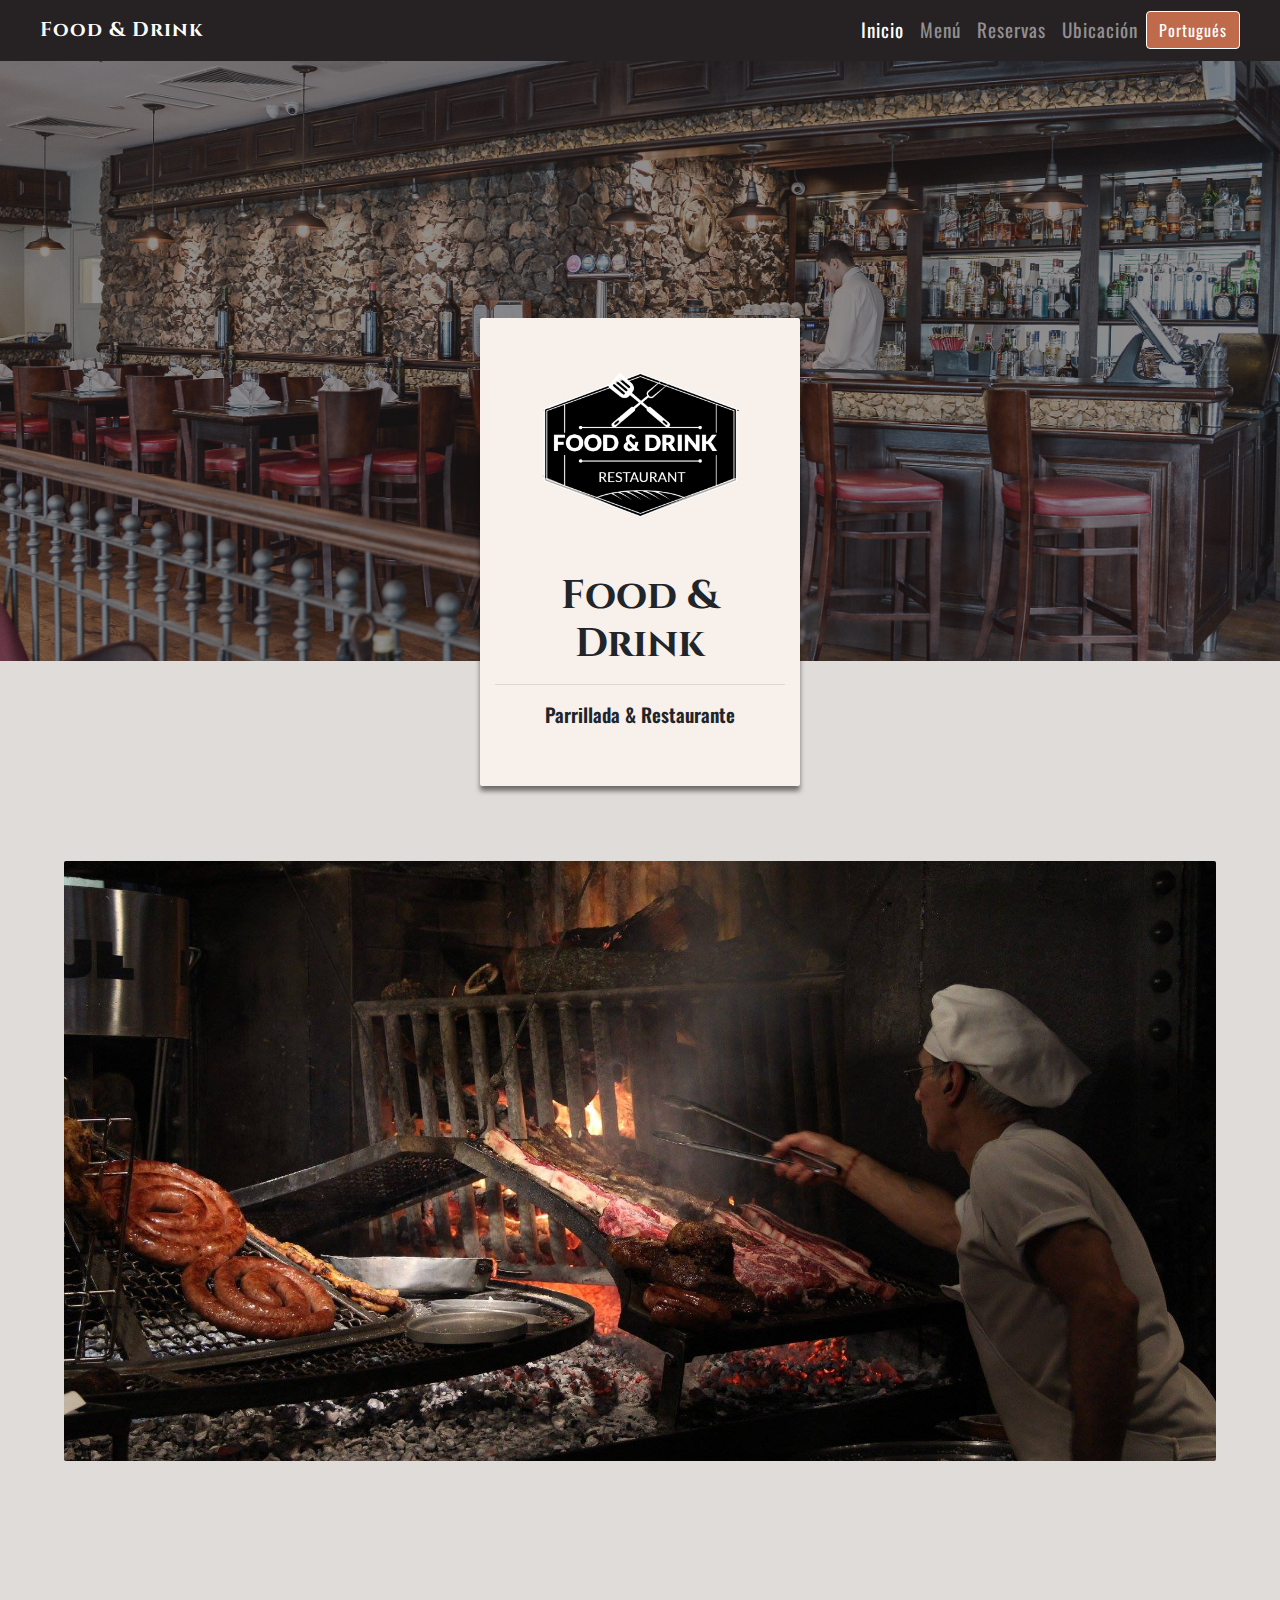
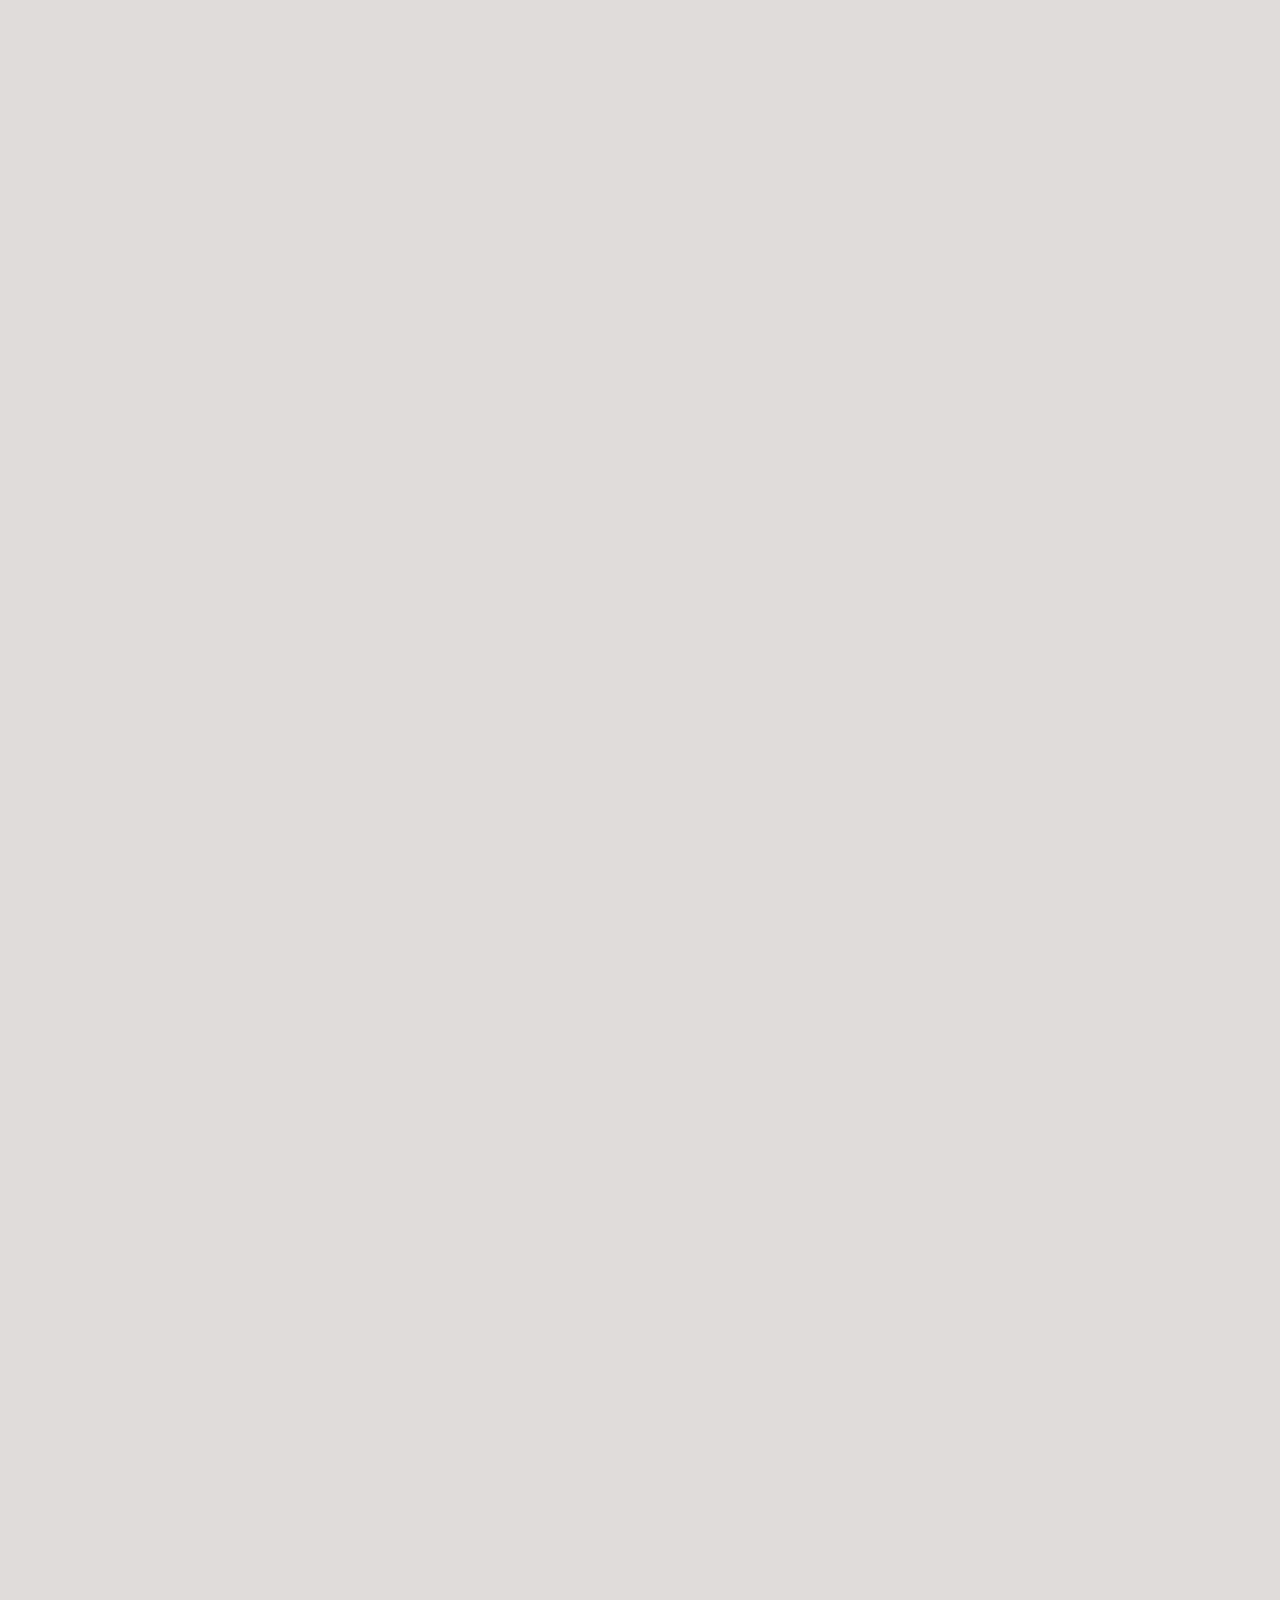
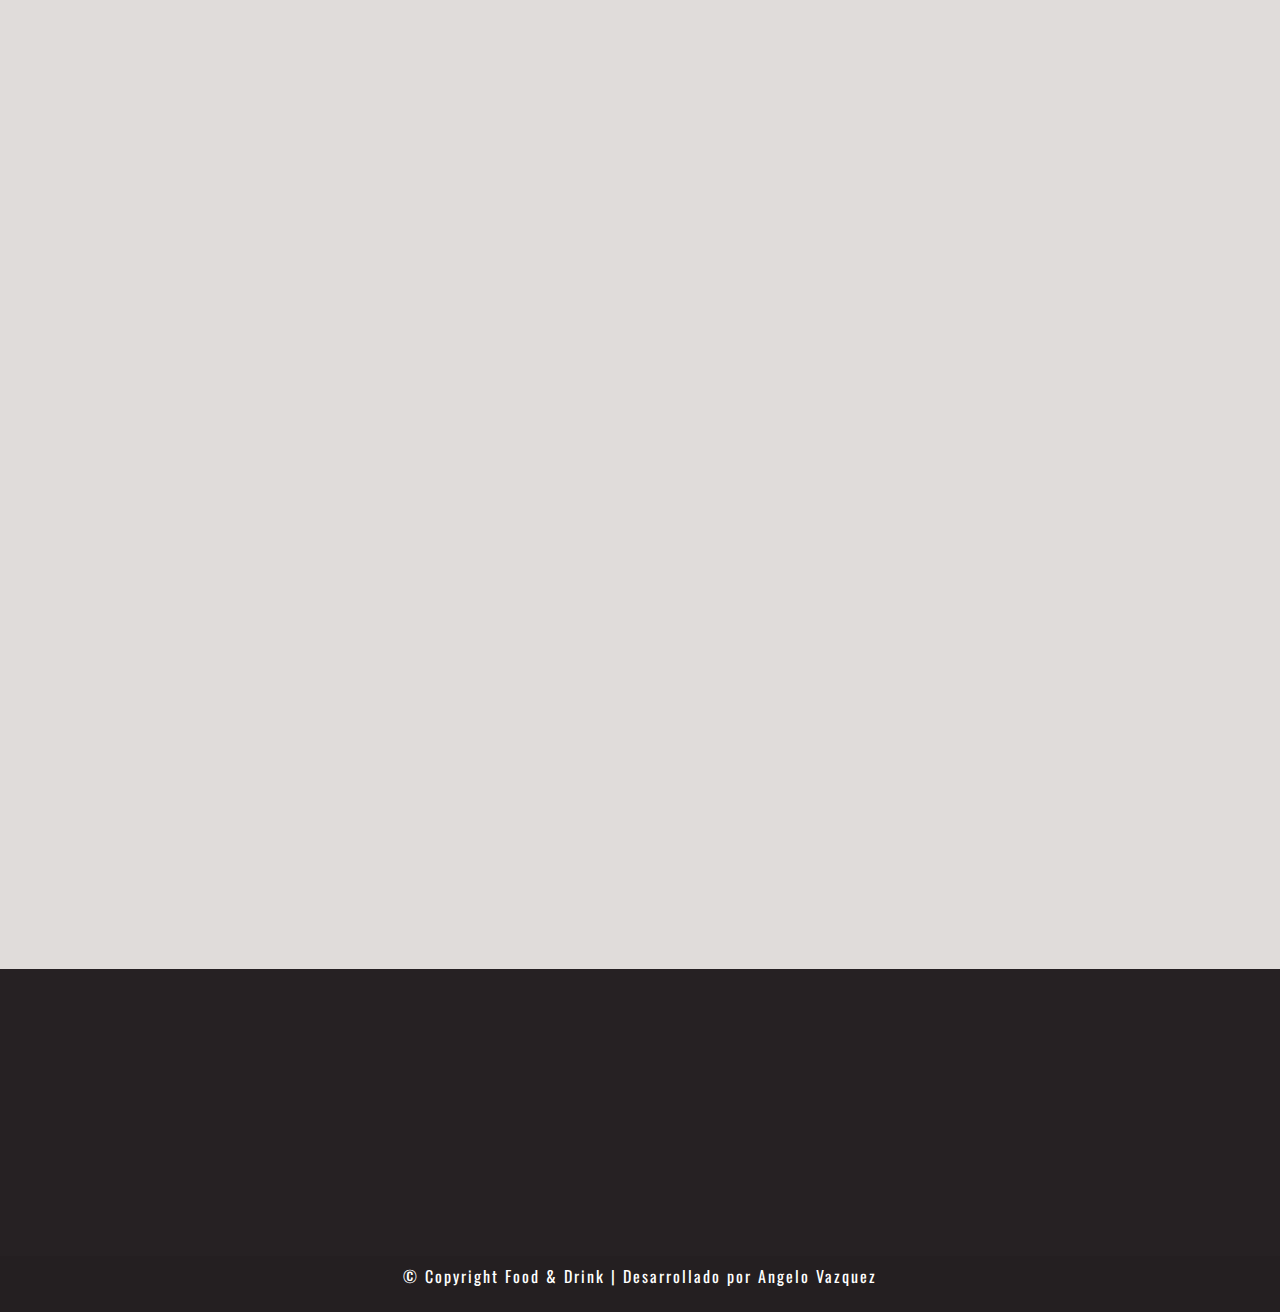
<file: index.html>
<!DOCTYPE html>
<html lang="es">
<head>
    <meta charset="UTF-8">
    <meta http-equiv="X-UA-Compatible" content="IE=edge">
    <meta name="viewport" content="width=device-width, initial-scale=1.0">
    <title>Food & Drink | Restaurante</title>
    <link rel="icon" type="image/png" href="img/Logo_Provisional.png" />

    <link rel="stylesheet" href="css/bootstrap.min.css">
    <link rel="stylesheet" href="css/styles.css">
    <link rel="stylesheet" href="css/aos.css"/>
</head>
<body>

    <!-- Nav Menu -->

    <nav class="navbar navbar-expand-md navbar-dark bg-dark sticky-top">
        <a id="title" class="navbar-brand pl-4" href="index.html">Food & Drink</a>
        <button class="navbar-toggler navbar-toggler-right " type="button" data-toggle="collapse" data-target="#navbarNav" aria-controls="navbarNav" aria-expanded="false" aria-label="Toggle navigation">
            <span class="navbar-toggler-icon"></span>
        </button>
        <div class="collapse navbar-collapse text-center pr-4" id="navbarNav">
            <div class="navbar-nav ml-auto">
                <a class="nav-item nav-link active" href="#">Inicio</a>
                <a class="nav-item nav-link" href="menu.html">Menú</a>
                <a class="nav-item nav-link" href="#Reservaciones">Reservas</a>
                <a class="nav-item nav-link" href="#Ubicacion">Ubicación</a>
            </div>
            <div>
                <a href="index_pt.html" id="idioma" class="btn btn-secondary btn-xs active" role="button" aria-pressed="true">Portugués</a>
            </div>
        </div>
    </nav>

    <!-- Header -->

    <header id="hero-container">
        <div id="hero-background">
            <div class="row">
                <div data-aos="fade-down" id="hero-content" class="col-8 col-md-3 m-auto d-flex">
                    <div class="align-self-center text-center w-100">
                        <img src="img/Logo_Provisional.png" alt="Food & Drink logo">
                        <h1>Food & Drink</h1>
                        <hr>
                        <p>Parrillada & Restaurante</p>
                    </div>
                </div>
            </div>
        </div>
    </header>
    
    <!-- About Us -->

    <div id="container" class="row no-gutters justify-content-center">
        <div data-aos="zoom-out" id="about" class="col-md-6 m-auto">
            <div id="about_content">
                <h2>Sobre Nosotros</h2>
                <p>
                    Cocina típica uruguaya utilizando carnes nacionales, asadas a la parrilla y una extensa variedad de acompañamientos como, risottos, pastas, ensalada, chivitos y pizzería.
                    <br>
                    <br>
                    Somos comprometidos con la excelencia en la calidad, sabor y atención a nuestros clientes.

                </p>
                <p>Calidad excepcional por más de 20 años</p>
            </div>
        </div>
    </div>

    <!-- News -->

    <div id="news_background" class="row no-gutters">
        <div class="col-md-6 contenedores_info">
            <div class="container article_div">
                <img  data-aos="fade" src="img/ofertas.jpg" alt="Carne a la parrilla" class="mx-auto">
                <div  data-aos="fade-down" id="ofertas">
                    <img src="img/loudspeaker.png" alt="Megafono">
                    <h2>Ofertas Especiales</h2>
                    <p>Contamos con las mejores ofertas Semanales de la mejor comida de Rivera, además de grandiosos platos del día, que abarcan una gran variedad de gustos.</p>
                    <div class="text-center">
                        <button id="menu_btn" class="btn mx-auto">Revisa las Ofertas</button>
                    </div>
                </div>
            </div>
        </div>
        <div class="col-md-6 contenedores_info">
            <div class="container article_div">
                <img  data-aos="fade" src="img/menu.jpg" alt="Asador" class="mx-auto">
                <div  data-aos="fade-down" id="menu">
                    <img src="img/menu.png" alt="Megafono">
                    <h2>Menú Exclusivo</h2>
                    <p>Disfruta de nuestra extensa carta que abarca desde los mejores cortes de carnes, una gran variedad y tipos de pastas, ensaladas y los mejores vinos regionales, al alcance de tu paladar.</p>
                    <div class="text-center">
                        <a href="menu.html"><button id="menu_btn" class="btn mx-auto">Ver Menú</button></a>
                    </div>
                </div>
            </div>
        </div>
    </div>

    <!-- Reservaciones -->
    
    <div data-aos="fade-down" id="Reservaciones" class="container">
        <h2>Reservaciones Web</h2>
        <p>La reservación será aceptada cuando reciba un Email de confirmación o un mensaje</p>
        <form action="" method="post" class="form-horizontal row">
            <div class="form-group col-md-6">
                <label for="fecha">Fecha * </label>
                <input type="date" id="fecha" class="form-control" name="fecha" placeholder="" required>
            </div>
            <div class="form-group col-md-6">
                <label for="hora">Hora * </label>
                <select name="hora" id="hora" class="form-control" required>
                    <option value="" disabled selected>Seleccionar</option>
                    <option value="8">8:00 am</option>
                    <option value="9">9:00 am</option>
                    <option value="10">10:00 am</option>
                    <option value="11">11:00 am</option>
                    <option value="12">12:00 pm</option>
                    <option value="13">13:00 pm</option>
                    <option value="14">14:00 pm</option>
                    <option value="15">15:00 pm</option>
                    <option value="16">16:00 pm</option>
                    <option value="17">17:00 pm</option>
                    <option value="18">18:00 pm</option>
                    <option value="19">19:00 pm</option>
                    <option value="20">20:00 pm</option>
                    <option value="21">21:00 pm</option>
                    <option value="22">22:00 pm</option>
                    <option value="23">23:00 pm</option>
                </select>
            </div>
            <div class="form-group col-md-12">
                <label for="cant">Cantidad de Personas * </label>
                <select name="cant" id="cant" class="form-control" required>
                    <option value="" disabled selected>Seleccionar</option>
                    <option value="1">1 persona</option>
                    <option value="2">2 personas</option>
                    <option value="3">3 personas</option>
                    <option value="4">4 personas</option>
                    <option value="5">5 personas</option>
                    <option value="6">6 personas</option>
                    <option value="7">7 personas</option>
                    <option value="8">8 personas</option>
                    <option value="9">9 personas</option>
                    <option value="10">10 personas</option>
                    <option value="10">+10 personas</option>
                </select>
            </div>
            <div class="form-group col-md-12">
                <label for="nombre">Nombre de quien Reserva * </label>
                <input type="text" id="nombre" class="form-control" name="nombre" placeholder="Nombre completo" required>
            </div>
            <div class="form-group col-md-6">
                <label for="email">Email * </label>
                <input type="email" id="email" class="form-control" name="email" placeholder="Correo electronico de contacto" required>
            </div>
            <div class="form-group col-md-6">
                <label for="telefono">Teléfono * </label>
                <input type="tel" id="telefono" class="form-control" name="telefono" placeholder="Telefono de contacto" required>
            </div>
            <div class="form-group col-md-12 text-center">
                <input type="submit" value="Reservar" id="submit" class="btn">
            </div>
        </form>
    </div>

    <div id="Ubicacion" class="container">
        <iframe src="https://www.google.com/maps/embed?pb=!1m18!1m12!1m3!1d880.9627844092903!2d-55.541279367522286!3d-30.899695788617414!2m3!1f0!2f0!3f0!3m2!1i1024!2i768!4f13.1!3m3!1m2!1s0x95a9fef1315c9cd5%3A0xf2da8af34cc58dfe!2sIntendencia%20Departamental%20de%20Rivera!5e0!3m2!1ses!2suy!4v1617910771463!5m2!1ses!2suy" width="600" height="450" style="border:0;" allowfullscreen="" loading="lazy"></iframe>
    </div>
    
    <!-- Footer -->

    <footer>
        <div class="row no-gutters d-flex p-2">
            <div id="information" class="col-md-4 text-center align-self-center info_footer">
                <img data-aos="fade-right" src="img/Logo_Provisional.png" alt="Food & Drink logo">
                <h3 data-aos="fade-right">Food & Drink</h3>
            </div>
            <div id="time" class="col-md-4 text-center align-self-center info_footer">
                <p data-aos="fade-right">Lunes a Domingo 8:00 a 23:00</p>
                <p data-aos="fade-right">Direccion: xxxxx 123</p>
                <p data-aos="fade-right">Tel: 4622 3333</p>
            </div>
            <div id="social" class="col-md-4 text-center align-self-center info_footer">
                <a href="" target="_blank" id="instagram"><p data-aos="fade-right">Instagram</p></a>
                <a href="" target="_blank" id="facebook"><p data-aos="fade-right">Facebook</p></a>
            </div>
        </div>
        <div id="copy" class="row no-gutters p-2">
            <div class="col-md-12 text-center">
                <p>© Copyright Food & Drink | Desarrollado por Angelo Vazquez</p>
            </div>
        </div>
    </footer>

    <script src="js/jquery-3.5.1.min.js"></script>
    <script src="js/bootstrap.bundle.min.js"></script>
    <script src="js/aos.js"></script>
    <script>
        AOS.init();
    </script>
</body>
</html>
</file>
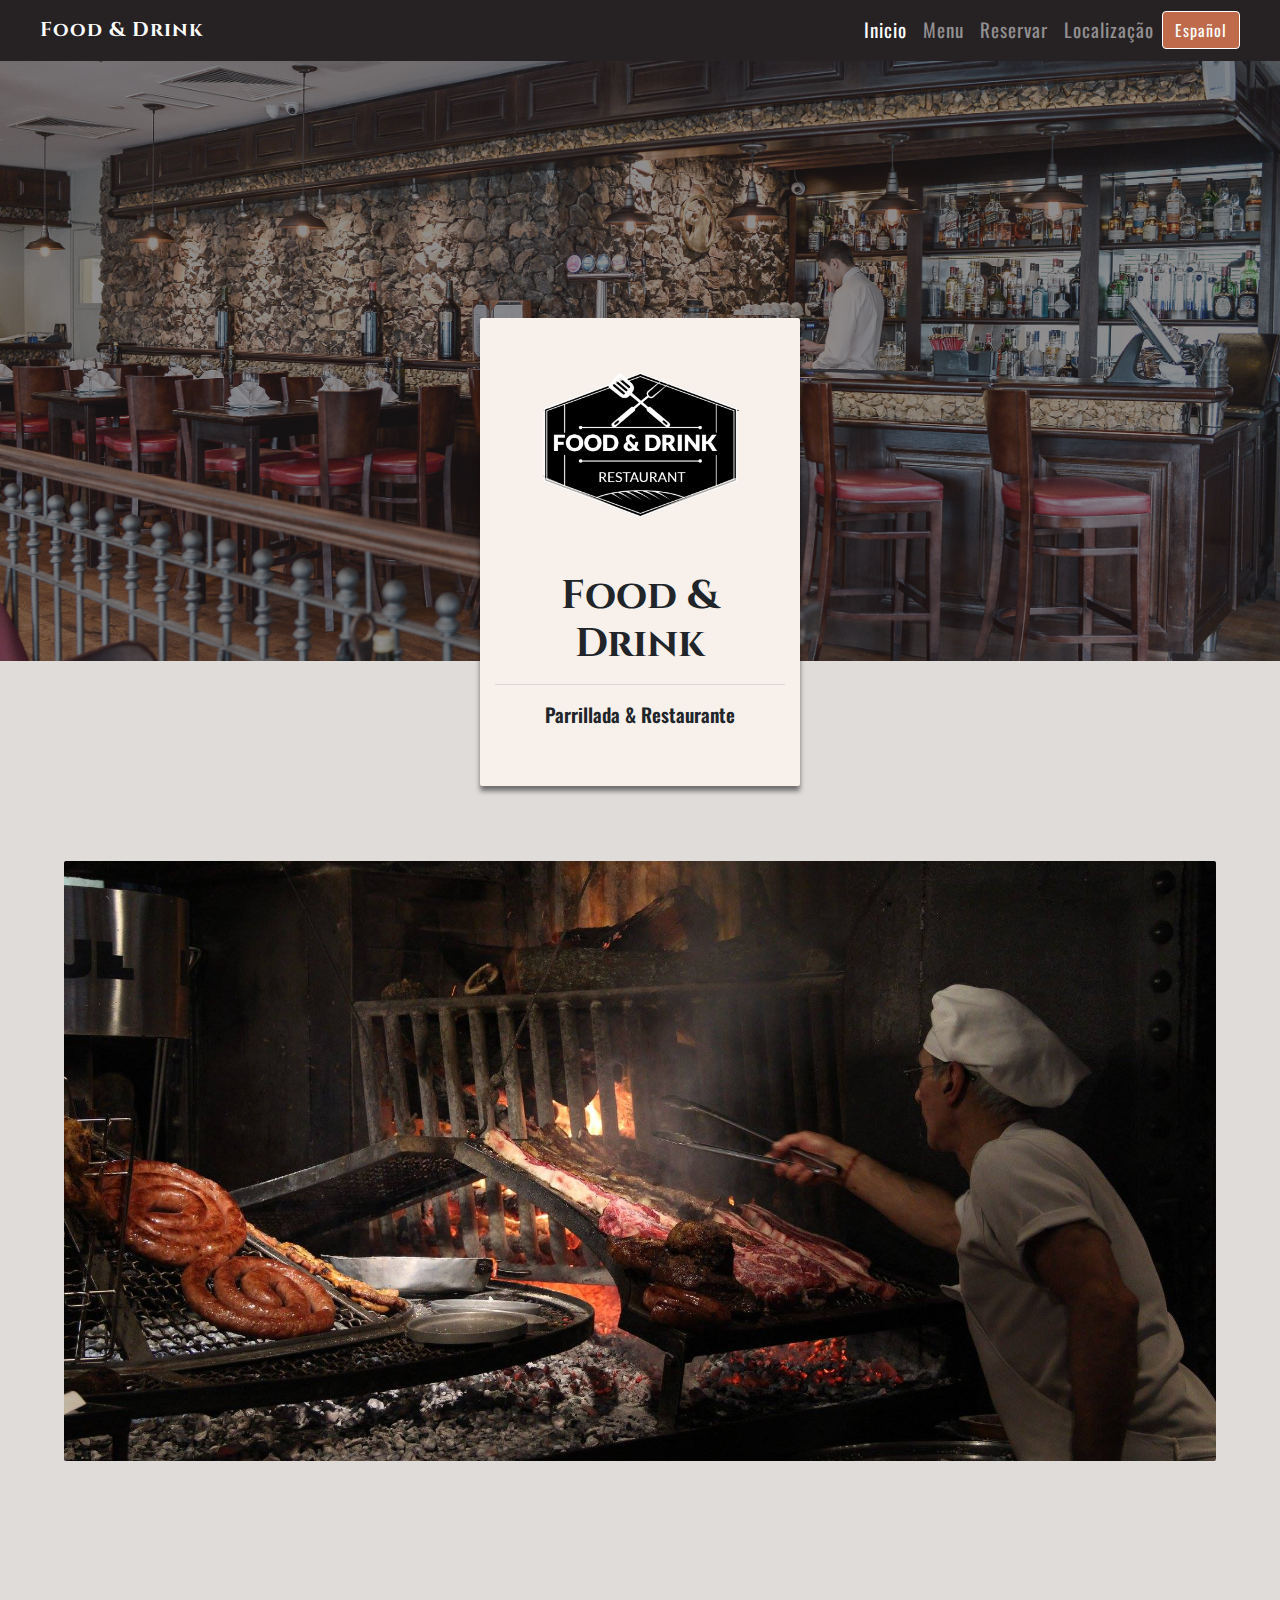
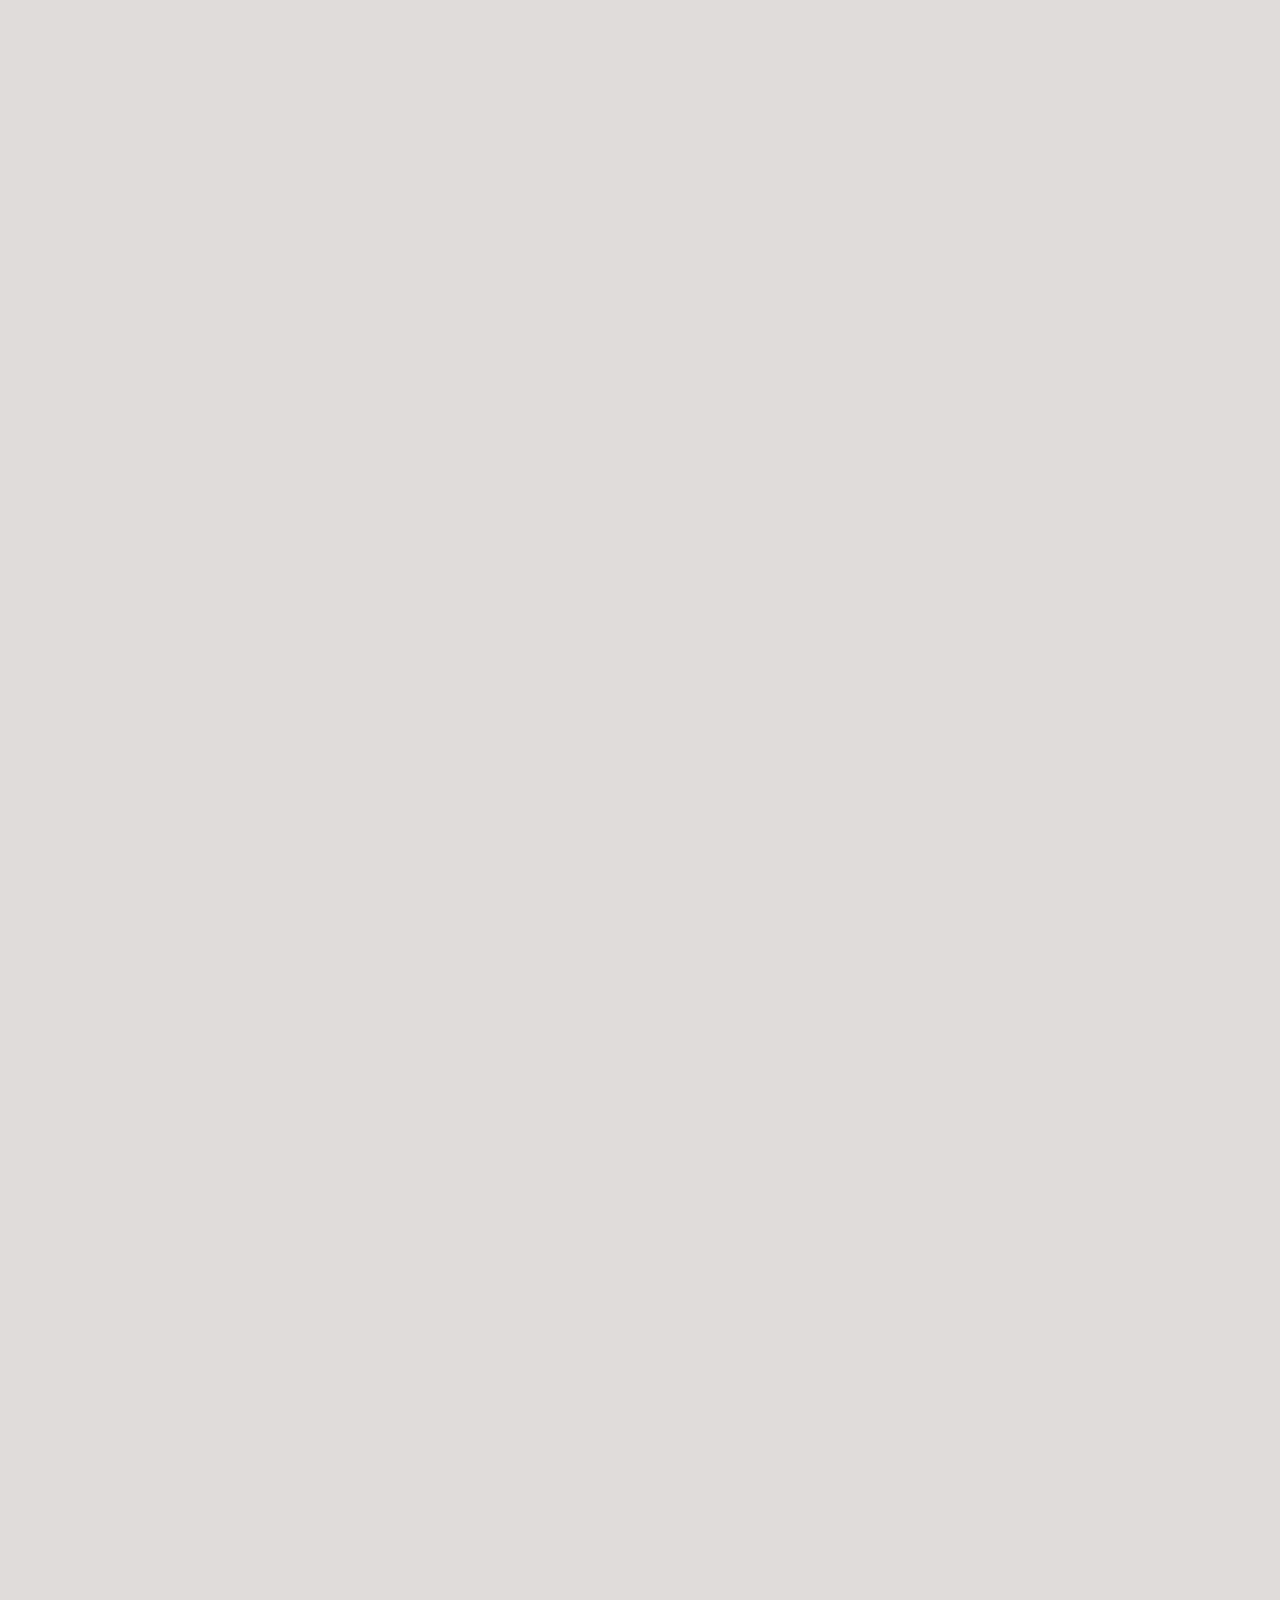
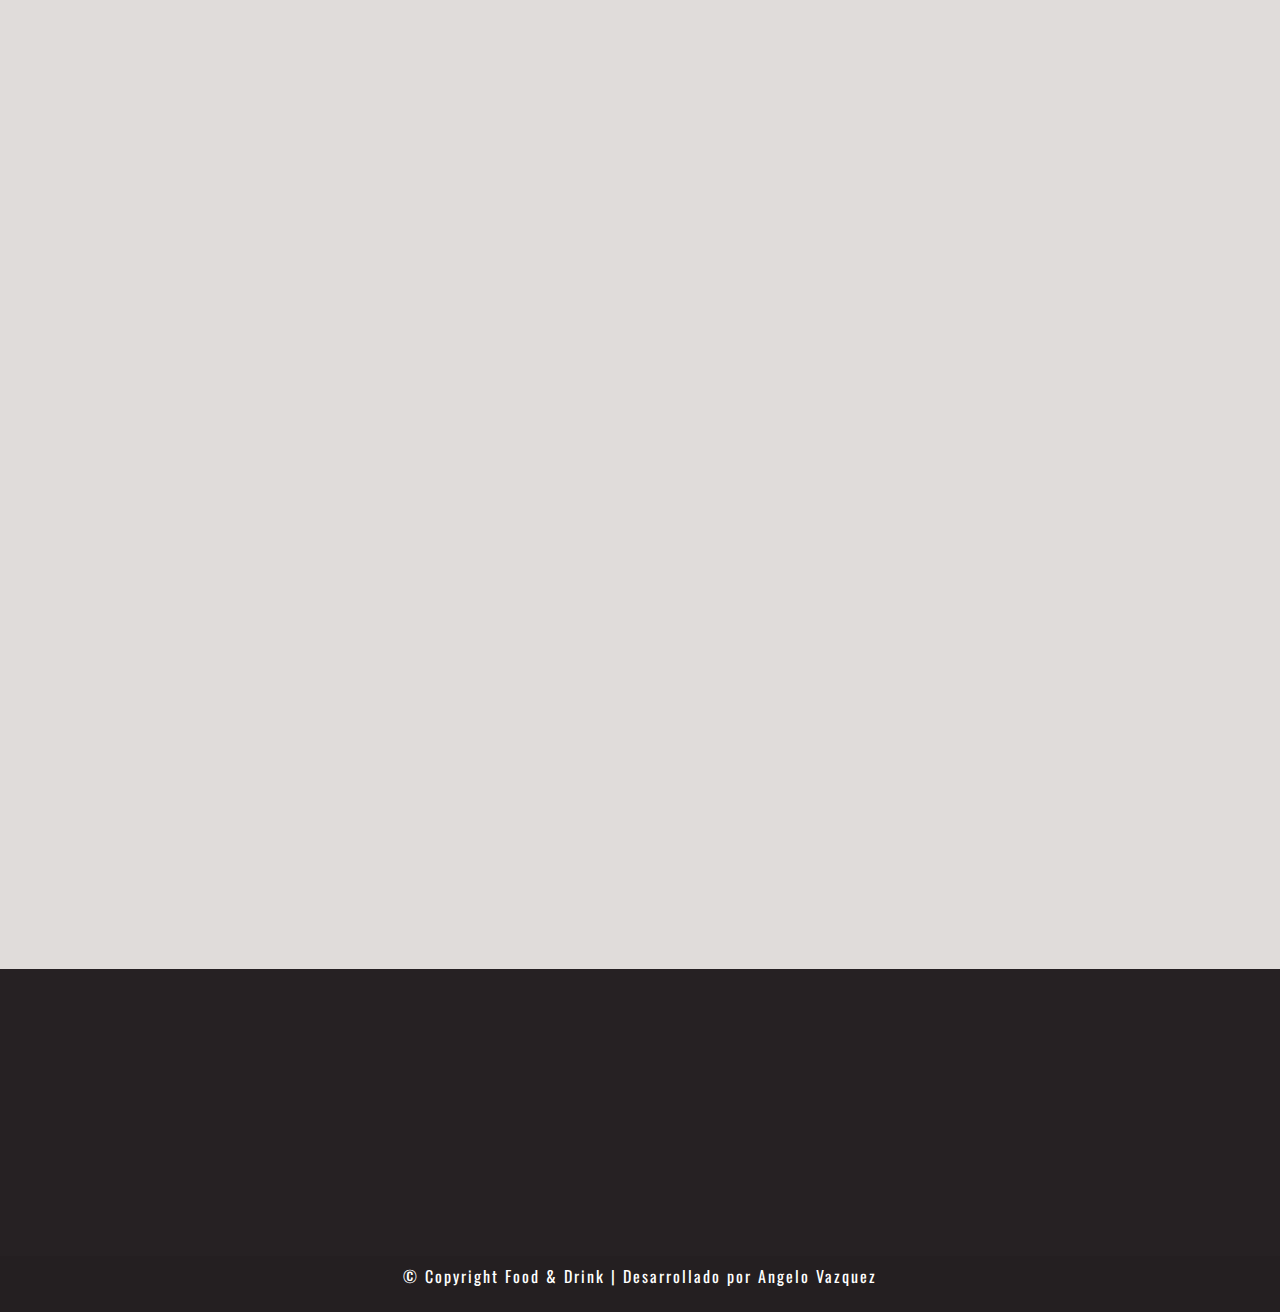
<file: index_pt.html>
<!DOCTYPE html>
<html lang="es">
<head>
    <meta charset="UTF-8">
    <meta http-equiv="X-UA-Compatible" content="IE=edge">
    <meta name="viewport" content="width=device-width, initial-scale=1.0">
    <title>Food & Drink | Restaurante</title>
    <link rel="icon" type="image/png" href="img/Logo_Provisional.png" />

    <link rel="stylesheet" href="css/bootstrap.min.css">
    <link rel="stylesheet" href="css/styles.css">
    <link rel="stylesheet" href="css/aos.css"/>
</head>
<body>

    <!-- Nav Menu -->

    <nav class="navbar navbar-expand-md navbar-dark bg-dark sticky-top">
        <a id="title" class="navbar-brand pl-4" href="index_pt.html">Food & Drink</a>
        <button class="navbar-toggler navbar-toggler-right " type="button" data-toggle="collapse" data-target="#navbarNav" aria-controls="navbarNav" aria-expanded="false" aria-label="Toggle navigation">
            <span class="navbar-toggler-icon"></span>
        </button>
        <div class="collapse navbar-collapse text-center pr-4" id="navbarNav">
            <div class="navbar-nav ml-auto">
                <a class="nav-item nav-link active" href="index_pt.html">Inicio</a>
                <a class="nav-item nav-link" href="menu_pt.html">Menu</a>
                <a class="nav-item nav-link" href="#Reservaciones">Reservar</a>
                <a class="nav-item nav-link" href="#Ubicacion">Localização</a>
            </div>
            <div>
                <a href="index.html" id="idioma" class="btn btn-secondary btn-xs active" role="button" aria-pressed="true">Español</a>
            </div>
        </div>
    </nav>

    <!-- Header -->

    <header id="hero-container">
        <div id="hero-background">
            <div class="row">
                <div data-aos="fade-down" id="hero-content" class="col-8 col-md-3 m-auto d-flex">
                    <div class="align-self-center text-center w-100">
                        <img src="img/Logo_Provisional.png" alt="Food & Drink logo">
                        <h1>Food & Drink</h1>
                        <hr>
                        <p>Parrillada & Restaurante</p>
                    </div>
                </div>
            </div>
        </div>
    </header>
    
    <!-- About Us -->

    <div id="container" class="row no-gutters justify-content-center">
        <div data-aos="zoom-out" id="about" class="col-md-6 m-auto">
            <div id="about_content">
                <h2>Sobre Nós</h2>
                <p>
                    Cozinha típica uruguaia com carnes nacionais, grelhados e uma grande variedade de acompanhamentos como risotos, massas, saladas, chivitos e pizzaria.
                    <br>
                    <br>
                    Estamos comprometidos com a excelência em a qualidade, bom gosto e atenção aos nossos clientes

                </p>
                <p>Qualidade excepcional por mais de 20 anos</p>
            </div>
        </div>
    </div>

    <!-- News -->

    <div id="news_background" class="row no-gutters">
        <div class="col-md-6 contenedores_info">
            <div class="container article_div">
                <img  data-aos="fade" src="img/ofertas.jpg" alt="Carne a la parrilla" class="mx-auto">
                <div  data-aos="fade-down" id="ofertas">
                    <img src="img/loudspeaker.png" alt="Megafono">
                    <h2>Ofertas Especiais</h2>
                    <p>Semanalmente, temos as melhores ofertas da melhor comida de Rivera, mas também excelentes pratos do dia, que abrangem os mais diversos sabores.</p>
                    <div class="text-center">
                        <button id="menu_btn" class="btn mx-auto">Verifique as ofertas</button>
                    </div>
                </div>
            </div>
        </div>
        <div class="col-md-6 contenedores_info">
            <div class="container article_div">
                <img  data-aos="fade" src="img/menu.jpg" alt="Asador" class="mx-auto">
                <div  data-aos="fade-down" id="menu">
                    <img src="img/menu.png" alt="Megafono">
                    <h2>Menu Exclusivo</h2>
                    <p>Desfrute do nosso extenso cardápio que vai desde os melhores cortes de carnes, grande variedade e tipos de massas, saladas e os melhores vinhos regionais, ao alcance do seu paladar.</p>
                    <div class="text-center">
                        <a href="menu_pt.html"><button id="menu_btn" class="btn mx-auto">Menu</button></a>
                    </div>
                </div>
            </div>
        </div>
    </div>

    <!-- Reservaciones -->
    
    <div data-aos="fade-down" id="Reservaciones" class="container">
        <h2>Reservas na Web</h2>
        <p>A reserva será confirmada quando você receber um correio eletrônico de confirmação ou uma mensagem</p>
        <form action="" method="post" class="form-horizontal row">
            <div class="form-group col-md-6">
                <label for="fecha">Data * </label>
                <input type="date" id="fecha" class="form-control" name="fecha" placeholder="" required>
            </div>
            <div class="form-group col-md-6">
                <label for="hora">Hora * </label>
                <select name="hora" id="hora" class="form-control" required>
                    <option value="" disabled selected>Selecione</option>
                    <option value="8">8:00 am</option>
                    <option value="9">9:00 am</option>
                    <option value="10">10:00 am</option>
                    <option value="11">11:00 am</option>
                    <option value="12">12:00 pm</option>
                    <option value="13">13:00 pm</option>
                    <option value="14">14:00 pm</option>
                    <option value="15">15:00 pm</option>
                    <option value="16">16:00 pm</option>
                    <option value="17">17:00 pm</option>
                    <option value="18">18:00 pm</option>
                    <option value="19">19:00 pm</option>
                    <option value="20">20:00 pm</option>
                    <option value="21">21:00 pm</option>
                    <option value="22">22:00 pm</option>
                    <option value="23">23:00 pm</option>
                </select>
            </div>
            <div class="form-group col-md-12">
                <label for="cant">Quantidade de pessoas * </label>
                <select name="cant" id="cant" class="form-control" required>
                    <option value="" disabled selected>Selecione</option>
                    <option value="1">1 pessoa</option>
                    <option value="2">2 pessoas</option>
                    <option value="3">3 pessoas</option>
                    <option value="4">4 pessoas</option>
                    <option value="5">5 pessoas</option>
                    <option value="6">6 pessoas</option>
                    <option value="7">7 pessoas</option>
                    <option value="8">8 pessoas</option>
                    <option value="9">9 pessoas</option>
                    <option value="10">10 pessoas</option>
                    <option value="10">+10 pessoas</option>
                </select>
            </div>
            <div class="form-group col-md-12">
                <label for="nombre">Nome de quem Reserva * </label>
                <input type="text" id="nombre" class="form-control" name="nombre" placeholder="Nome completo" required>
            </div>
            <div class="form-group col-md-6">
                <label for="email">Correio Eletrônico * </label>
                <input type="email" id="email" class="form-control" name="email" placeholder="Correio eletrônico de contato" required>
            </div>
            <div class="form-group col-md-6">
                <label for="telefono">Telefone * </label>
                <input type="tel" id="telefono" class="form-control" name="telefono" placeholder="Telefone de contato" required>
            </div>
            <div class="form-group col-md-12 text-center">
                <input type="submit" value="Reservar" id="submit" class="btn">
            </div>
        </form>
    </div>

    <div id="Ubicacion" class="container">
        <iframe src="https://www.google.com/maps/embed?pb=!1m18!1m12!1m3!1d880.9627844092903!2d-55.541279367522286!3d-30.899695788617414!2m3!1f0!2f0!3f0!3m2!1i1024!2i768!4f13.1!3m3!1m2!1s0x95a9fef1315c9cd5%3A0xf2da8af34cc58dfe!2sIntendencia%20Departamental%20de%20Rivera!5e0!3m2!1ses!2suy!4v1617910771463!5m2!1ses!2suy" width="600" height="450" style="border:0;" allowfullscreen="" loading="lazy"></iframe>
    </div>
    
    <!-- Footer -->

    <footer>
        <div class="row no-gutters d-flex p-2">
            <div id="information" class="col-md-4 text-center align-self-center info_footer">
                <img data-aos="fade-right" src="img/Logo_Provisional.png" alt="Food & Drink logo">
                <h3 data-aos="fade-right">Food & Drink</h3>
            </div>
            <div id="time" class="col-md-4 text-center align-self-center info_footer">
                <p data-aos="fade-right">Segunda a Domingo 8:00 a 23:00</p>
                <p data-aos="fade-right">Direção: xxxxx 123</p>
                <p data-aos="fade-right">Tel: 4622 3333</p>
            </div>
            <div id="social" class="col-md-4 text-center align-self-center info_footer">
                <a href="" target="_blank" id="instagram"><p data-aos="fade-right">Instagram</p></a>
                <a href="" target="_blank" id="facebook"><p data-aos="fade-right">Facebook</p></a>
            </div>
        </div>
        <div id="copy" class="row no-gutters p-2">
            <div class="col-md-12 text-center">
                <p>© Copyright Food & Drink | Desarrollado por Angelo Vazquez</p>
            </div>
        </div>
    </footer>

    <script src="js/jquery-3.5.1.min.js"></script>
    <script src="js/bootstrap.bundle.min.js"></script>
    <script src="js/aos.js"></script>
    <script>
        AOS.init();
    </script>
</body>
</html>
</file>
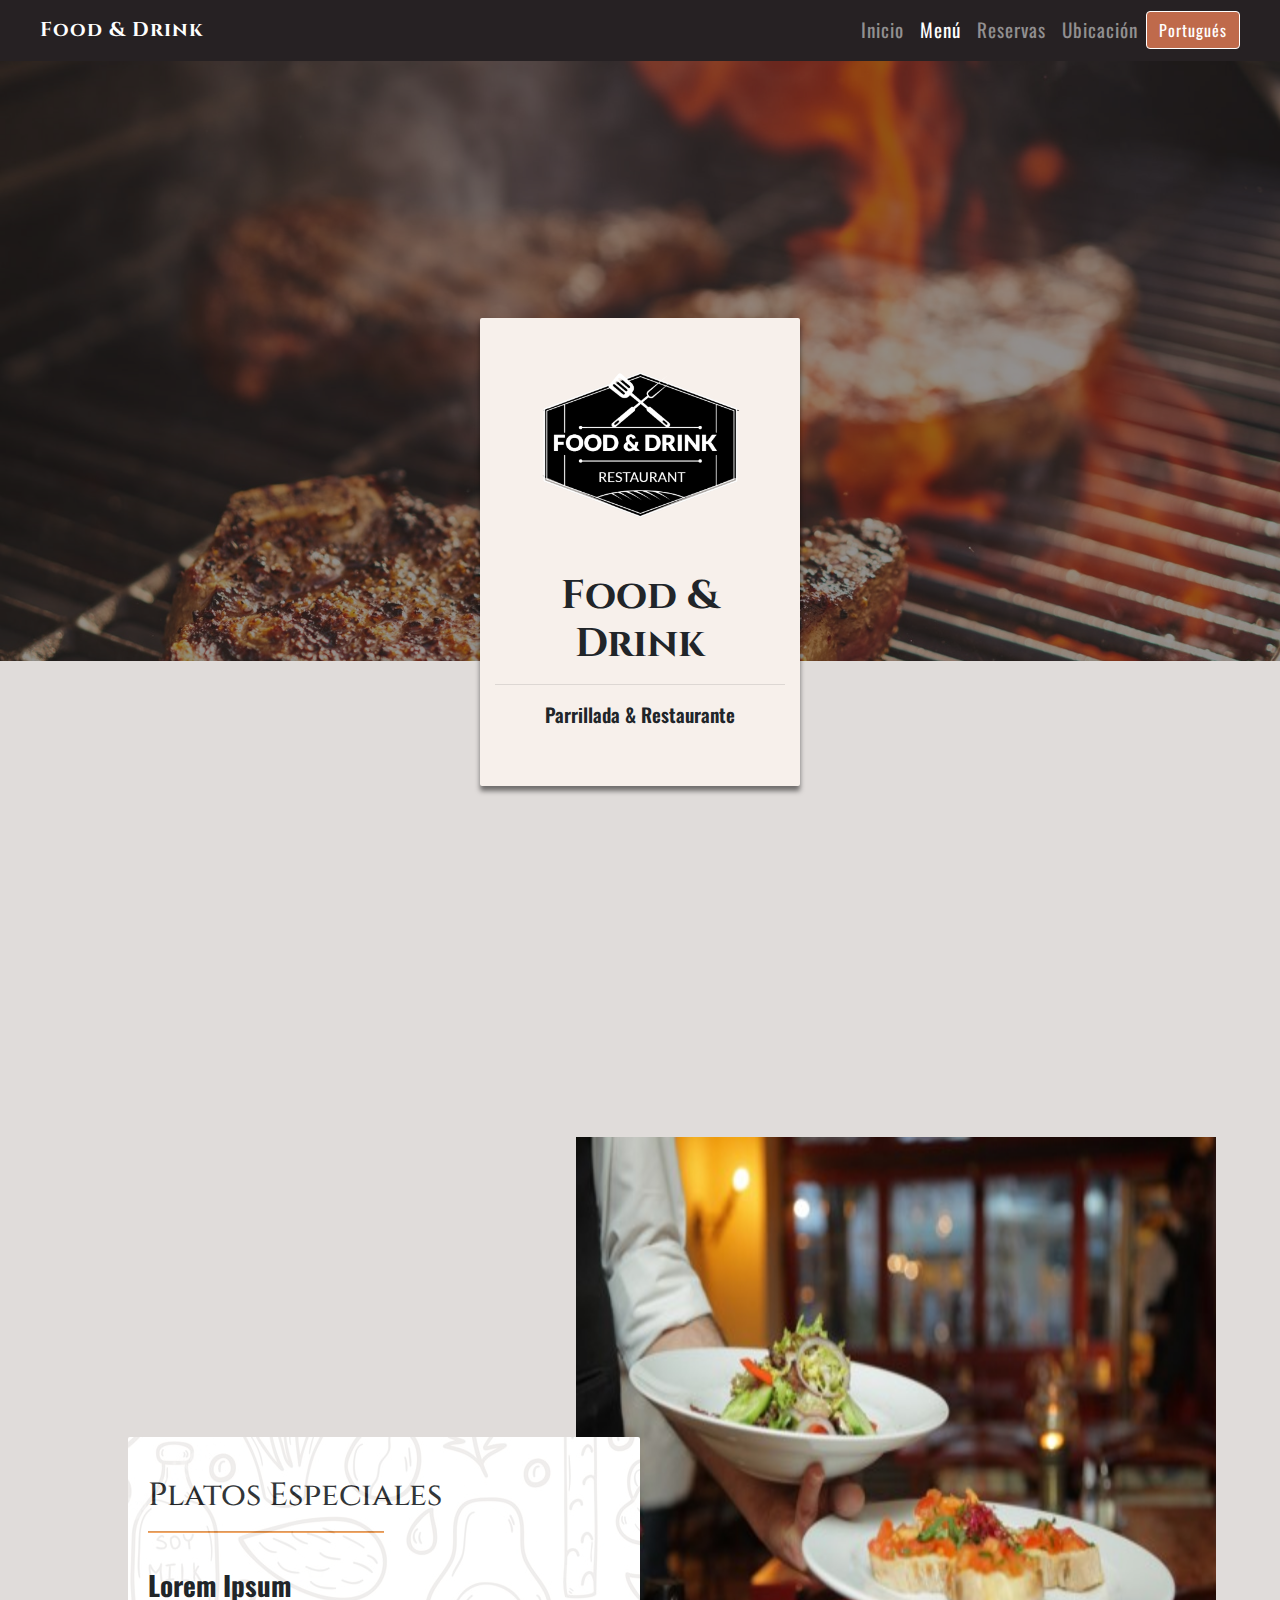
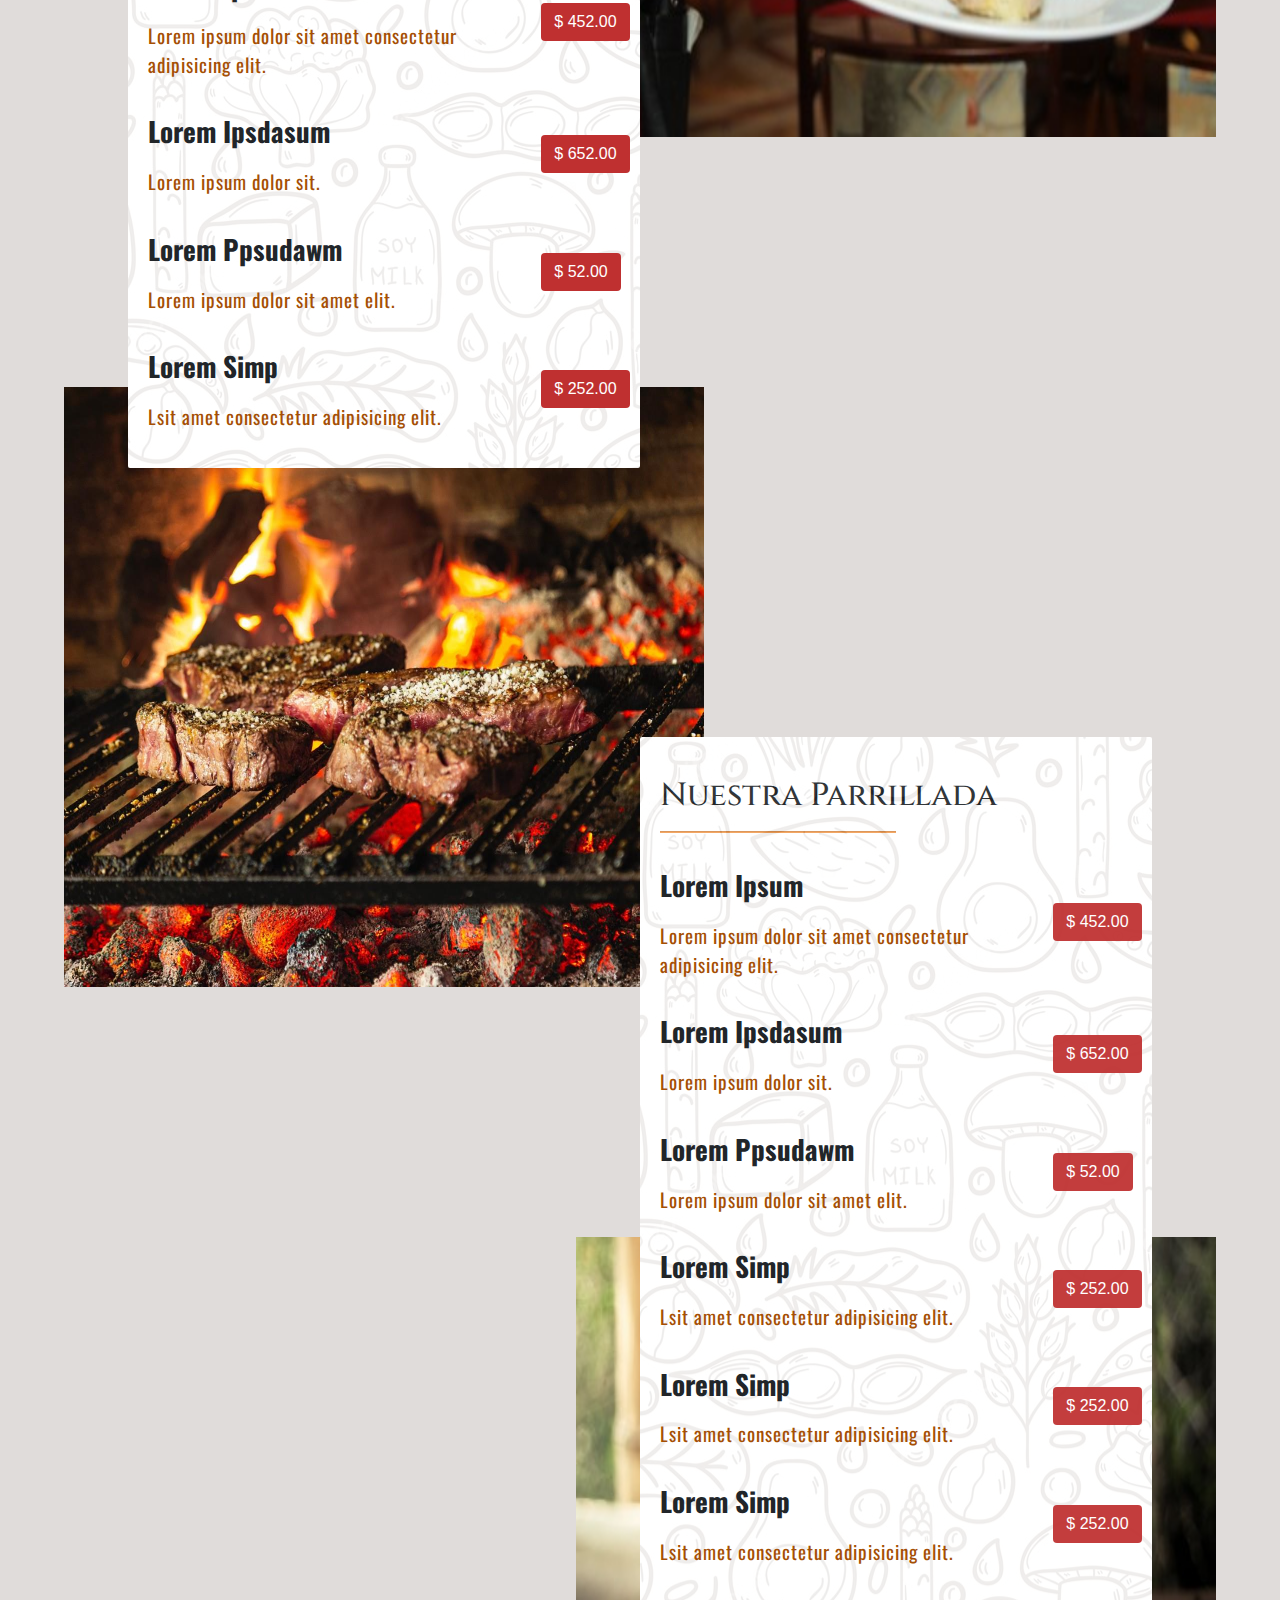
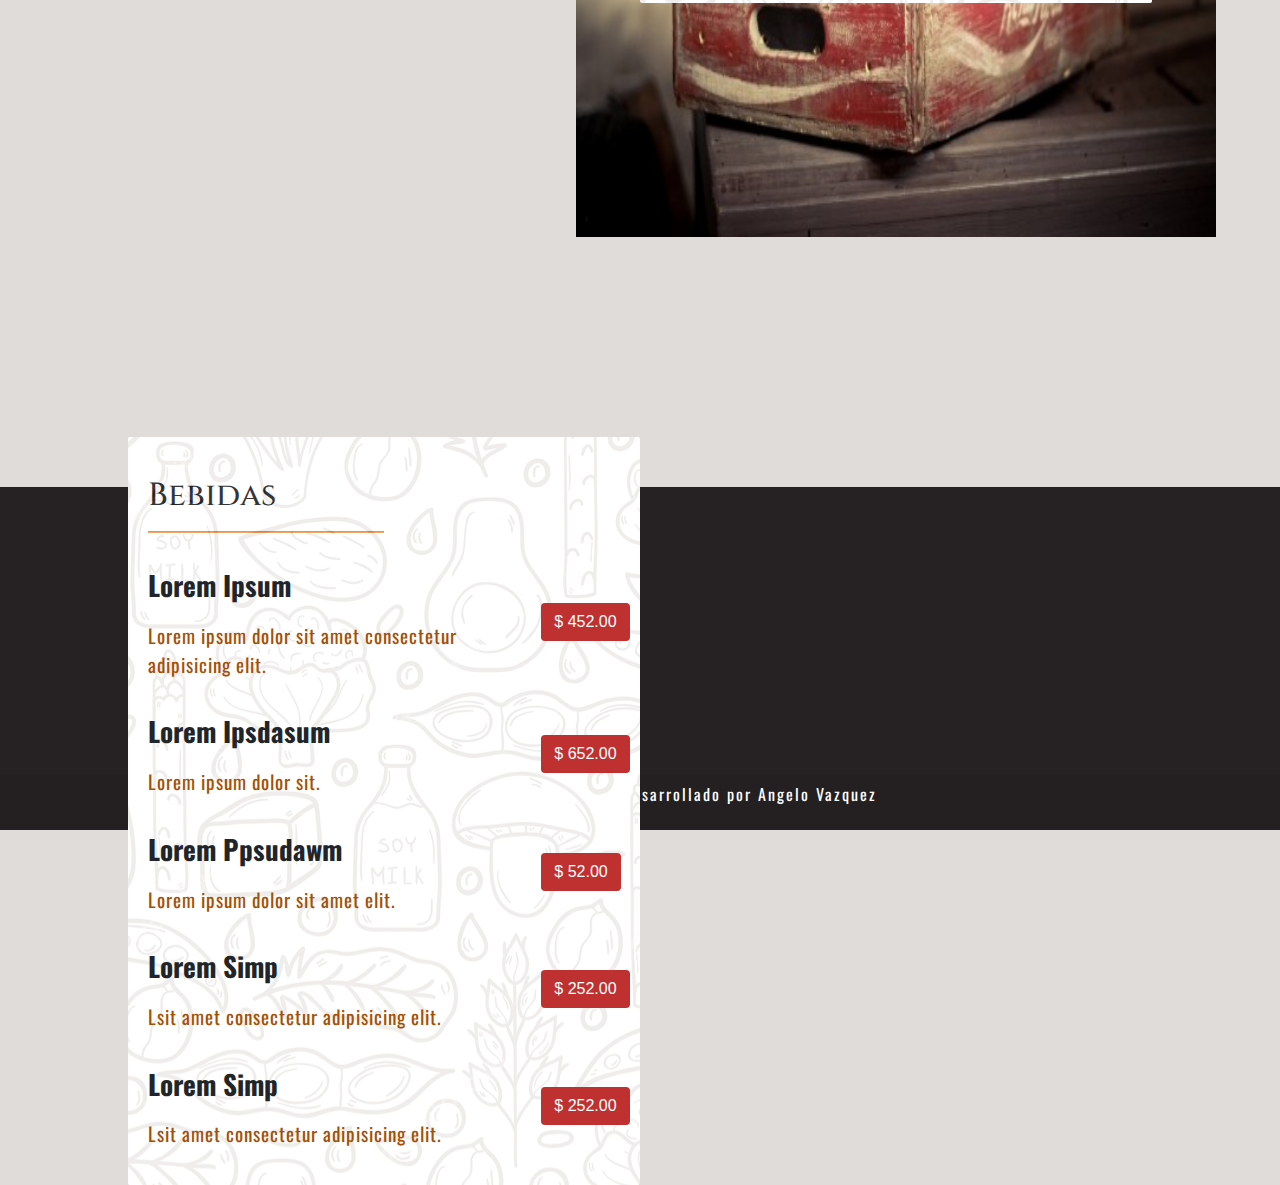
<file: menu.html>
<!DOCTYPE html>
<html lang="es">
<head>
    <meta charset="UTF-8">
    <meta http-equiv="X-UA-Compatible" content="IE=edge">
    <meta name="viewport" content="width=device-width, initial-scale=1.0">
    <title>Food & Drink | Menú</title>
    <link rel="icon" type="image/png" href="img/Logo_Provisional.png" />

    <link rel="stylesheet" href="css/bootstrap.min.css">
    <link rel="stylesheet" href="css/styles.css">
    <link rel="stylesheet" href="css/menu.css">
    <link rel="stylesheet" href="css/aos.css"/>

</head>
<body>

    <!-- Nav Menu -->

    <nav class="navbar navbar-expand-md navbar-dark bg-dark sticky-top">
        <a id="title" class="navbar-brand pl-4" href="index.html">Food & Drink</a>
        <button class="navbar-toggler navbar-toggler-right " type="button" data-toggle="collapse" data-target="#navbarNav" aria-controls="navbarNav" aria-expanded="false" aria-label="Toggle navigation">
            <span class="navbar-toggler-icon"></span>
        </button>
        <div class="collapse navbar-collapse text-center pr-4" id="navbarNav">
            <div class="navbar-nav ml-auto">
                <a class="nav-item nav-link" href="index.html">Inicio</a>
                <a class="nav-item nav-link active" href="#">Menú</a>
                <a class="nav-item nav-link" href="index.html#Reservaciones">Reservas</a>
                <a class="nav-item nav-link" href="index.html#Ubicacion">Ubicación</a>
            </div>
            <div>
                <a href="menu_pt.html" id="idioma" class="btn btn-secondary btn-xs active" role="button" aria-pressed="true">Portugués</a>
            </div>
        </div>
    </nav>

    <!-- Header -->

    <header id="hero-container">
        <div id="hero-background">
            <div class="row">
                <div data-aos="fade-down" id="hero-content" class="col-8 col-md-3 m-auto d-flex">
                    <div class="align-self-center text-center w-100">
                        <img src="img/Logo_Provisional.png" alt="Food & Drink logo">
                        <h1>Food & Drink</h1>
                        <hr>
                        <p>Parrillada & Restaurante</p>
                    </div>
                </div>
            </div>
        </div>
    </header>

    <!-- Menu  -->

    <div class="row no-gutters">
        <div data-aos="slide-right" id="div_menu" class="col-md-12 mx-auto">
            <!-- <hr> -->
            <h2>Menú</h2>
            <!-- <hr> -->
        </div>
    </div>

    <div class="row_menu_l row no-gutters">
        <div class="div_menu_l rellax" data-rellax-speed="5">
            <h2>Platos Especiales</h2>
            <hr>
            <div class="platillo_l row no-gutters d-flex">
                <div class="nombre_l col-md-10 align-self-center">
                    <h3>Lorem Ipsum</h3>
                    <p>Lorem ipsum dolor sit amet consectetur adipisicing elit.</p>
                </div>     
                <div class="precio_l col-md-2 align-self-center">
                    <button class="btn">$ 452.00</button>
                </div>           
                <div class="nombre_l col-md-10 align-self-center">
                    <h3>Lorem Ipsdasum</h3>
                    <p>Lorem ipsum dolor sit.</p>
                </div>     
                <div class="precio_l col-md-2 align-self-center">
                    <button class="btn">$ 652.00</button>
                </div>           
                <div class="nombre_l col-md-10 align-self-center">
                    <h3>Lorem Ppsudawm</h3>
                    <p>Lorem ipsum dolor sit amet elit.</p>
                </div>     
                <div class="precio_l col-md-2 align-self-center">
                    <button class="btn">$ 52.00</button>
                </div>           
                <div class="nombre_l col-md-10 align-self-center">
                    <h3>Lorem Simp</h3>
                    <p>Lsit amet consectetur adipisicing elit.</p>
                </div>     
                <div class="precio_l col-md-2 align-self-center">
                    <button class="btn">$ 252.00</button>
                </div>           
            </div>
        </div>
        <div class="div_img_l">
            <img src="img/PlatosMenu.jpg" alt="">
        </div>
    </div>

    <div class="row_menu_r row no-gutters">
        <div class="div_img_r">
            <img src="img/CarneMenu.jpg" alt="">
        </div>
        <div id="parrilla" class="div_menu_r rellax" data-rellax-speed="5">
            <h2>Nuestra Parrillada</h2>
            <hr>
            <div class="platillo_r row no-gutters d-flex">
                <div class="nombre_r col-md-10 align-self-center">
                    <h3>Lorem Ipsum</h3>
                    <p>Lorem ipsum dolor sit amet consectetur adipisicing elit.</p>
                </div>     
                <div class="precio_r col-md-2 align-self-center">
                    <button class="btn">$ 452.00</button>
                </div>           
                <div class="nombre_r col-md-10 align-self-center">
                    <h3>Lorem Ipsdasum</h3>
                    <p>Lorem ipsum dolor sit.</p>
                </div>     
                <div class="precio_r col-md-2 align-self-center">
                    <button class="btn">$ 652.00</button>
                </div>           
                <div class="nombre_r col-md-10 align-self-center">
                    <h3>Lorem Ppsudawm</h3>
                    <p>Lorem ipsum dolor sit amet elit.</p>
                </div>     
                <div class="precio_r col-md-2 align-self-center">
                    <button class="btn">$ 52.00</button>
                </div>           
                <div class="nombre_r col-md-10 align-self-center">
                    <h3>Lorem Simp</h3>
                    <p>Lsit amet consectetur adipisicing elit.</p>
                </div>     
                <div class="precio_r col-md-2 align-self-center">
                    <button class="btn">$ 252.00</button>
                </div>           
                <div class="nombre_r col-md-10 align-self-center">
                    <h3>Lorem Simp</h3>
                    <p>Lsit amet consectetur adipisicing elit.</p>
                </div>     
                <div class="precio_r col-md-2 align-self-center">
                    <button class="btn">$ 252.00</button>
                </div>           
                <div class="nombre_r col-md-10 align-self-center">
                    <h3>Lorem Simp</h3>
                    <p>Lsit amet consectetur adipisicing elit.</p>
                </div>     
                <div class="precio_r col-md-2 align-self-center">
                    <button class="btn">$ 252.00</button>
                </div>           
            </div>
        </div>
    </div>

    
    <div class="row_menu_l row no-gutters">
        <div id="bebidas" class="div_menu_l rellax" data-rellax-speed="5">
            <h2>Bebidas</h2>
            <hr>
            <div class="platillo_l row no-gutters d-flex">
                <div class="nombre_l col-md-10 align-self-center">
                    <h3>Lorem Ipsum</h3>
                    <p>Lorem ipsum dolor sit amet consectetur adipisicing elit.</p>
                </div>     
                <div class="precio_l col-md-2 align-self-center">
                    <button class="btn">$ 452.00</button>
                </div>           
                <div class="nombre_l col-md-10 align-self-center">
                    <h3>Lorem Ipsdasum</h3>
                    <p>Lorem ipsum dolor sit.</p>
                </div>     
                <div class="precio_l col-md-2 align-self-center">
                    <button class="btn">$ 652.00</button>
                </div>           
                <div class="nombre_l col-md-10 align-self-center">
                    <h3>Lorem Ppsudawm</h3>
                    <p>Lorem ipsum dolor sit amet elit.</p>
                </div>     
                <div class="precio_l col-md-2 align-self-center">
                    <button class="btn">$ 52.00</button>
                </div>           
                <div class="nombre_l col-md-10 align-self-center">
                    <h3>Lorem Simp</h3>
                    <p>Lsit amet consectetur adipisicing elit.</p>
                </div>     
                <div class="precio_l col-md-2 align-self-center">
                    <button class="btn">$ 252.00</button>
                </div>           
                <div class="nombre_l col-md-10 align-self-center">
                    <h3>Lorem Simp</h3>
                    <p>Lsit amet consectetur adipisicing elit.</p>
                </div>     
                <div class="precio_l col-md-2 align-self-center">
                    <button class="btn">$ 252.00</button>
                </div>           
            </div>
        </div>
        <div class="div_img_l">
            <img src="img/BebidasMenu.jpg" alt="">
        </div>
    </div>
    
    <!-- Footer -->

    <footer>
        <div class="row no-gutters d-flex p-2">
            <div id="information" class="col-md-4 text-center align-self-center info_footer">
                <img data-aos="fade-right" src="img/Logo_Provisional.png" alt="Food & Drink logo">
                <h3 data-aos="fade-right">Food & Drink</h3>
            </div>
            <div id="time" class="col-md-4 text-center align-self-center info_footer">
                <p data-aos="fade-right">Lunes a Domingo 8:00 a 23:00</p>
                <p data-aos="fade-right">Direccion: xxxxx 123</p>
                <p data-aos="fade-right">Tel: 4622 3333</p>
            </div>
            <div id="social" class="col-md-4 text-center align-self-center info_footer">
                <a href="" id="instagram"><p data-aos="fade-right">Instagram</p></a>
                <a href="" id="facebook"><p data-aos="fade-right">Facebook</p></a>
            </div>
        </div>
        <div id="copy" class="row no-gutters p-2">
            <div class="col-md-12 text-center">
                <p>© Copyright Food & Drink | Desarrollado por Angelo Vazquez</p>
            </div>
        </div>
    </footer>

    <script src="js/jquery-3.5.1.min.js"></script>
    <script src="js/bootstrap.bundle.min.js"></script>
    <script src="js/rellax.js"></script>
    <script src="js/aos.js"></script>
    <script>
        AOS.init();
    </script>
    <script>
        $(document).ready(function(){
            var rellax = new Rellax('.rellax')
        });
    </script>
</body>
</html>
</file>
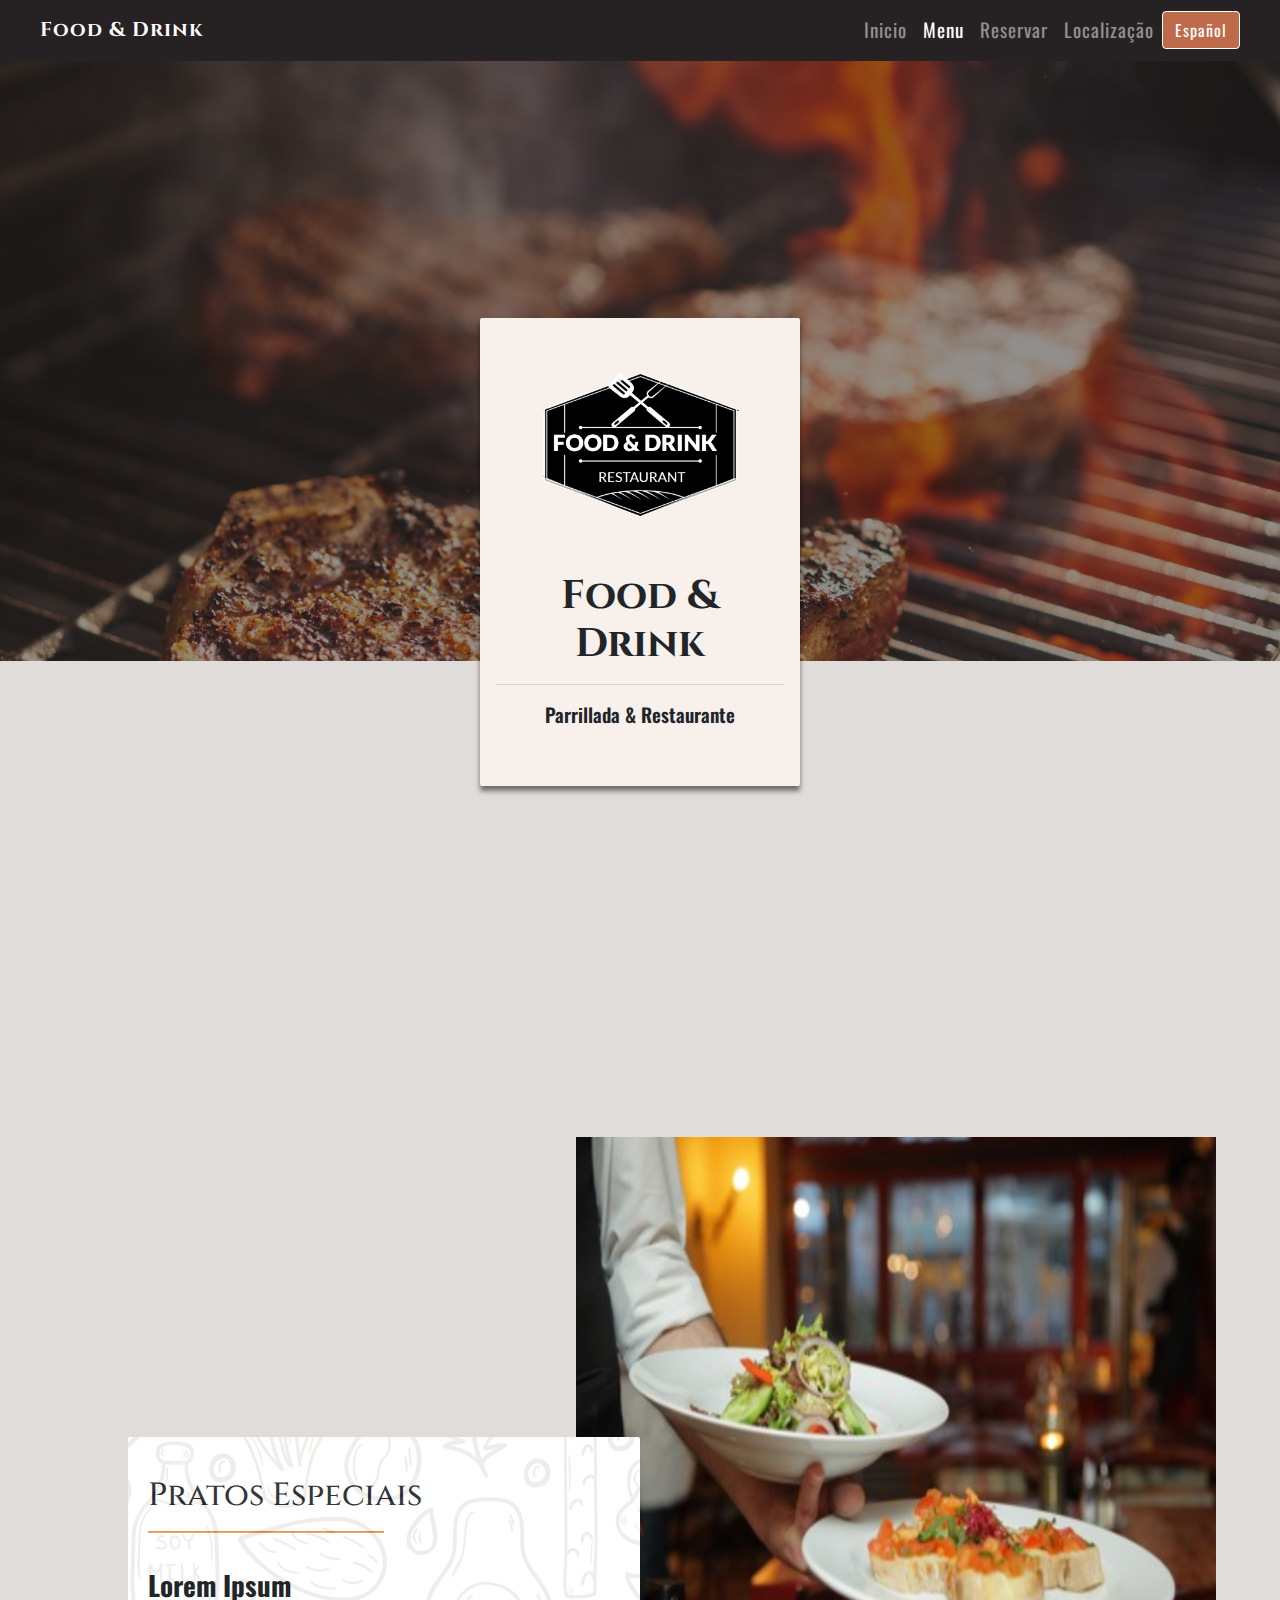
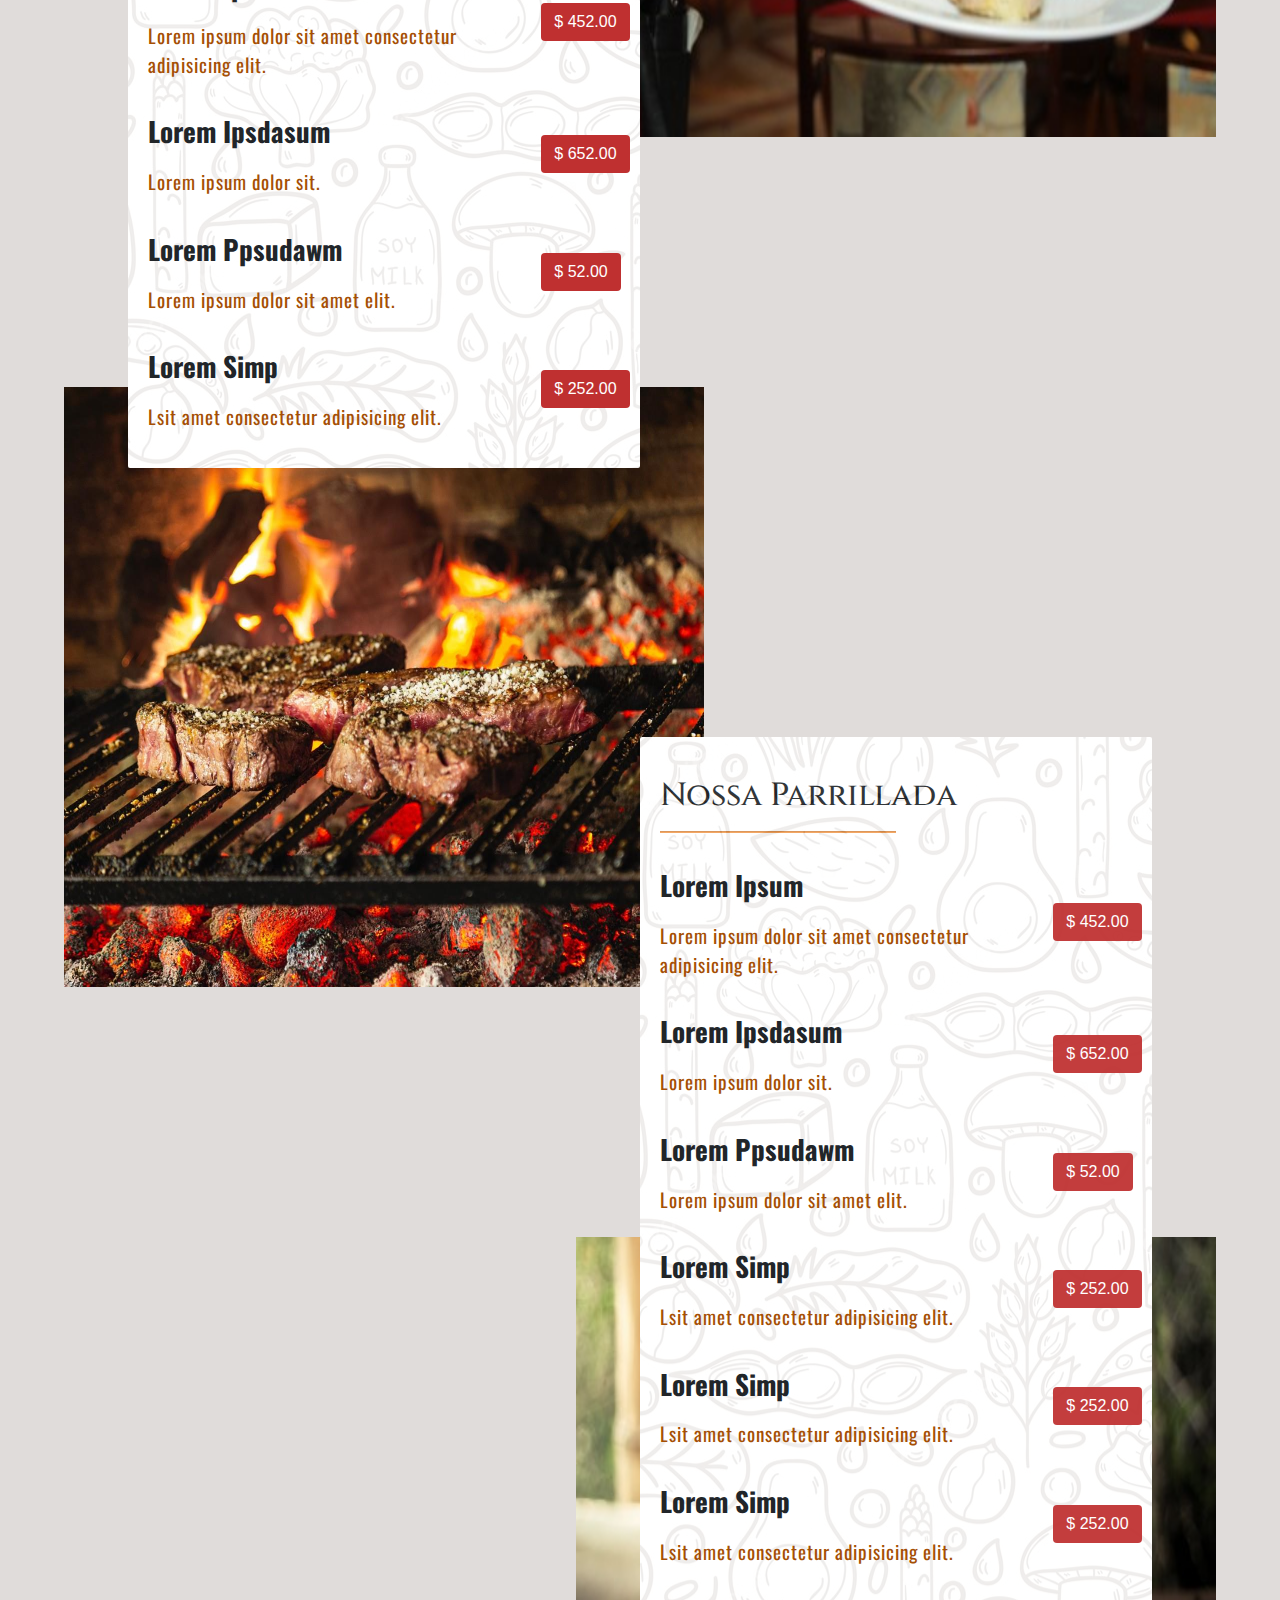
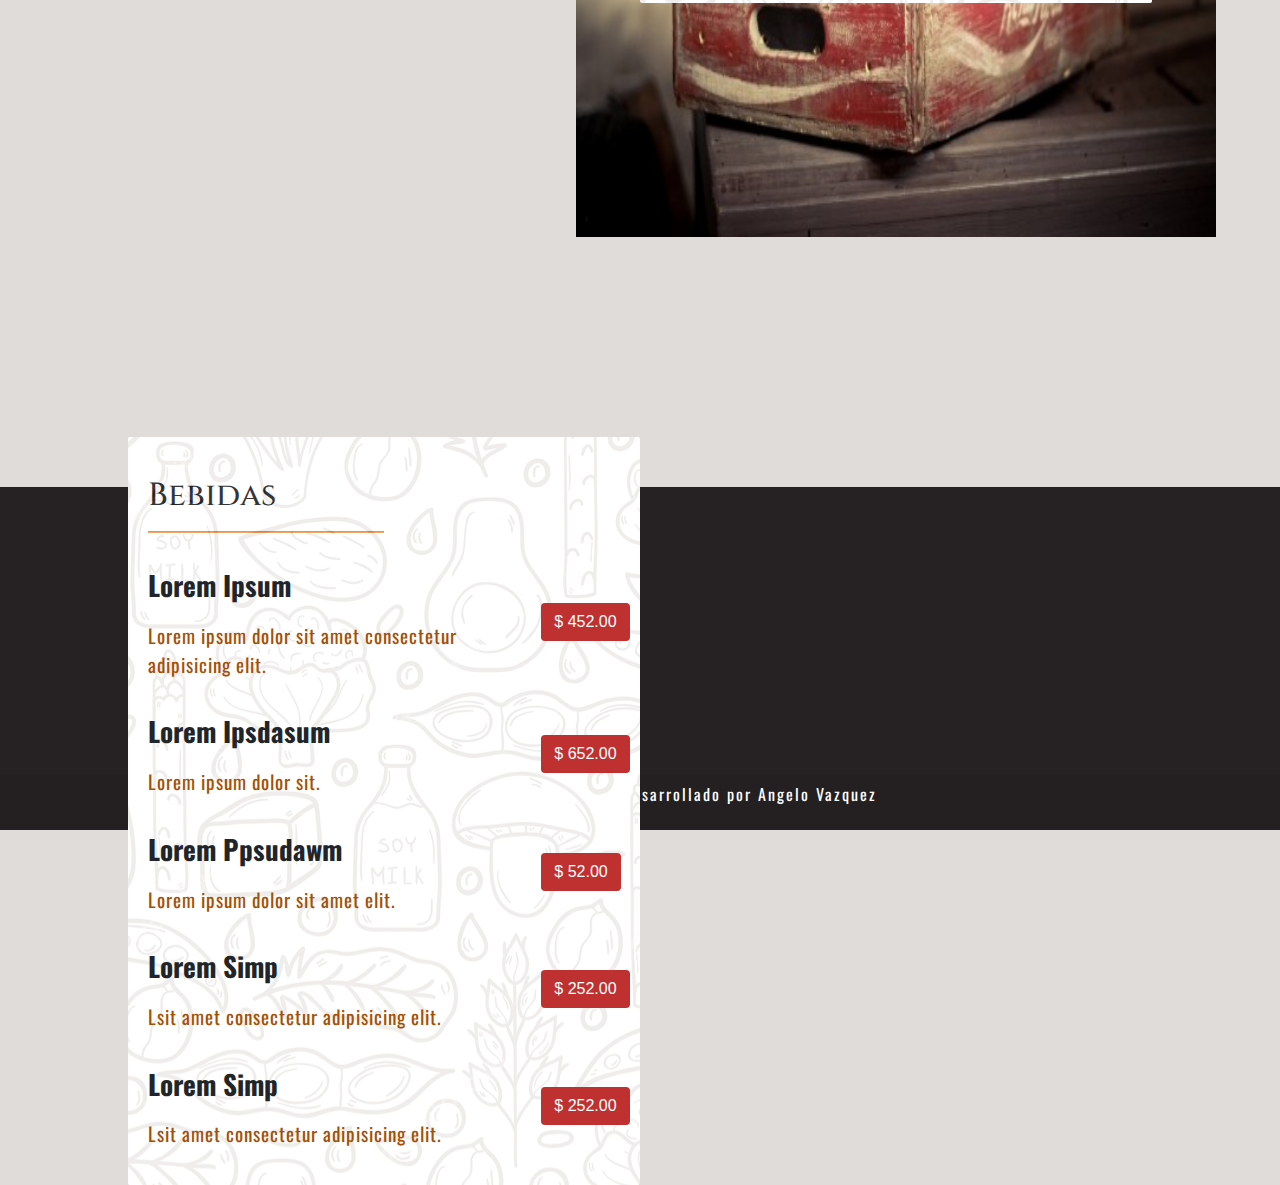
<file: menu_pt.html>
<!DOCTYPE html>
<html lang="es">
<head>
    <meta charset="UTF-8">
    <meta http-equiv="X-UA-Compatible" content="IE=edge">
    <meta name="viewport" content="width=device-width, initial-scale=1.0">
    <title>Food & Drink | Menú</title>
    <link rel="icon" type="image/png" href="img/Logo_Provisional.png" />

    <link rel="stylesheet" href="css/bootstrap.min.css">
    <link rel="stylesheet" href="css/styles.css">
    <link rel="stylesheet" href="css/menu.css">
    <link rel="stylesheet" href="css/aos.css"/>

</head>
<body>

    <!-- Nav Menu -->

    <nav class="navbar navbar-expand-md navbar-dark bg-dark sticky-top">
        <a id="title" class="navbar-brand pl-4" href="index_pt.html">Food & Drink</a>
        <button class="navbar-toggler navbar-toggler-right " type="button" data-toggle="collapse" data-target="#navbarNav" aria-controls="navbarNav" aria-expanded="false" aria-label="Toggle navigation">
            <span class="navbar-toggler-icon"></span>
        </button>
        <div class="collapse navbar-collapse text-center pr-4" id="navbarNav">
            <div class="navbar-nav ml-auto">
                <a class="nav-item nav-link" href="index_pt.html">Inicio</a>
                <a class="nav-item nav-link active" href="menu_pt.html">Menu</a>
                <a class="nav-item nav-link" href="index_pt.html#Reservaciones">Reservar</a>
                <a class="nav-item nav-link" href="index_pt.html#Ubicacion">Localização</a>
            </div>
            <div>
                <a href="menu.html" id="idioma" class="btn btn-secondary btn-xs active" role="button" aria-pressed="true">Español</a>
            </div>
        </div>
    </nav>

    <!-- Header -->

    <header id="hero-container">
        <div id="hero-background">
            <div class="row">
                <div data-aos="fade-down" id="hero-content" class="col-8 col-md-3 m-auto d-flex">
                    <div class="align-self-center text-center w-100">
                        <img src="img/Logo_Provisional.png" alt="Food & Drink logo">
                        <h1>Food & Drink</h1>
                        <hr>
                        <p>Parrillada & Restaurante</p>
                    </div>
                </div>
            </div>
        </div>
    </header>

    <!-- Menu  -->

    <div class="row no-gutters">
        <div data-aos="slide-right" id="div_menu" class="col-md-12 mx-auto">
            <!-- <hr> -->
            <h2>Menu</h2>
            <!-- <hr> -->
        </div>
    </div>

    <div class="row_menu_l row no-gutters">
        <div class="div_menu_l rellax" data-rellax-speed="5">
            <h2>Pratos Especiais</h2>
            <hr>
            <div class="platillo_l row no-gutters d-flex">
                <div class="nombre_l col-md-10 align-self-center">
                    <h3>Lorem Ipsum</h3>
                    <p>Lorem ipsum dolor sit amet consectetur adipisicing elit.</p>
                </div>     
                <div class="precio_l col-md-2 align-self-center">
                    <button class="btn">$ 452.00</button>
                </div>           
                <div class="nombre_l col-md-10 align-self-center">
                    <h3>Lorem Ipsdasum</h3>
                    <p>Lorem ipsum dolor sit.</p>
                </div>     
                <div class="precio_l col-md-2 align-self-center">
                    <button class="btn">$ 652.00</button>
                </div>           
                <div class="nombre_l col-md-10 align-self-center">
                    <h3>Lorem Ppsudawm</h3>
                    <p>Lorem ipsum dolor sit amet elit.</p>
                </div>     
                <div class="precio_l col-md-2 align-self-center">
                    <button class="btn">$ 52.00</button>
                </div>           
                <div class="nombre_l col-md-10 align-self-center">
                    <h3>Lorem Simp</h3>
                    <p>Lsit amet consectetur adipisicing elit.</p>
                </div>     
                <div class="precio_l col-md-2 align-self-center">
                    <button class="btn">$ 252.00</button>
                </div>           
            </div>
        </div>
        <div class="div_img_l">
            <img src="img/PlatosMenu.jpg" alt="">
        </div>
    </div>

    <div class="row_menu_r row no-gutters">
        <div class="div_img_r">
            <img src="img/CarneMenu.jpg" alt="">
        </div>
        <div id="parrilla" class="div_menu_r rellax" data-rellax-speed="5">
            <h2>Nossa Parrillada</h2>
            <hr>
            <div class="platillo_r row no-gutters d-flex">
                <div class="nombre_r col-md-10 align-self-center">
                    <h3>Lorem Ipsum</h3>
                    <p>Lorem ipsum dolor sit amet consectetur adipisicing elit.</p>
                </div>     
                <div class="precio_r col-md-2 align-self-center">
                    <button class="btn">$ 452.00</button>
                </div>           
                <div class="nombre_r col-md-10 align-self-center">
                    <h3>Lorem Ipsdasum</h3>
                    <p>Lorem ipsum dolor sit.</p>
                </div>     
                <div class="precio_r col-md-2 align-self-center">
                    <button class="btn">$ 652.00</button>
                </div>           
                <div class="nombre_r col-md-10 align-self-center">
                    <h3>Lorem Ppsudawm</h3>
                    <p>Lorem ipsum dolor sit amet elit.</p>
                </div>     
                <div class="precio_r col-md-2 align-self-center">
                    <button class="btn">$ 52.00</button>
                </div>           
                <div class="nombre_r col-md-10 align-self-center">
                    <h3>Lorem Simp</h3>
                    <p>Lsit amet consectetur adipisicing elit.</p>
                </div>     
                <div class="precio_r col-md-2 align-self-center">
                    <button class="btn">$ 252.00</button>
                </div>           
                <div class="nombre_r col-md-10 align-self-center">
                    <h3>Lorem Simp</h3>
                    <p>Lsit amet consectetur adipisicing elit.</p>
                </div>     
                <div class="precio_r col-md-2 align-self-center">
                    <button class="btn">$ 252.00</button>
                </div>           
                <div class="nombre_r col-md-10 align-self-center">
                    <h3>Lorem Simp</h3>
                    <p>Lsit amet consectetur adipisicing elit.</p>
                </div>     
                <div class="precio_r col-md-2 align-self-center">
                    <button class="btn">$ 252.00</button>
                </div>           
            </div>
        </div>
    </div>

    
    <div class="row_menu_l row no-gutters">
        <div id="bebidas" class="div_menu_l rellax" data-rellax-speed="5">
            <h2>Bebidas</h2>
            <hr>
            <div class="platillo_l row no-gutters d-flex">
                <div class="nombre_l col-md-10 align-self-center">
                    <h3>Lorem Ipsum</h3>
                    <p>Lorem ipsum dolor sit amet consectetur adipisicing elit.</p>
                </div>     
                <div class="precio_l col-md-2 align-self-center">
                    <button class="btn">$ 452.00</button>
                </div>           
                <div class="nombre_l col-md-10 align-self-center">
                    <h3>Lorem Ipsdasum</h3>
                    <p>Lorem ipsum dolor sit.</p>
                </div>     
                <div class="precio_l col-md-2 align-self-center">
                    <button class="btn">$ 652.00</button>
                </div>           
                <div class="nombre_l col-md-10 align-self-center">
                    <h3>Lorem Ppsudawm</h3>
                    <p>Lorem ipsum dolor sit amet elit.</p>
                </div>     
                <div class="precio_l col-md-2 align-self-center">
                    <button class="btn">$ 52.00</button>
                </div>           
                <div class="nombre_l col-md-10 align-self-center">
                    <h3>Lorem Simp</h3>
                    <p>Lsit amet consectetur adipisicing elit.</p>
                </div>     
                <div class="precio_l col-md-2 align-self-center">
                    <button class="btn">$ 252.00</button>
                </div>           
                <div class="nombre_l col-md-10 align-self-center">
                    <h3>Lorem Simp</h3>
                    <p>Lsit amet consectetur adipisicing elit.</p>
                </div>     
                <div class="precio_l col-md-2 align-self-center">
                    <button class="btn">$ 252.00</button>
                </div>           
            </div>
        </div>
        <div class="div_img_l">
            <img src="img/BebidasMenu.jpg" alt="">
        </div>
    </div>
    
    <!-- Footer -->

    <footer>
        <div class="row no-gutters d-flex p-2">
            <div id="information" class="col-md-4 text-center align-self-center info_footer">
                <img data-aos="fade-right" src="img/Logo_Provisional.png" alt="Food & Drink logo">
                <h3 data-aos="fade-right">Food & Drink</h3>
            </div>
            <div id="time" class="col-md-4 text-center align-self-center info_footer">
                <p data-aos="fade-right">Segunda a Domingo 8:00 a 23:00</p>
                <p data-aos="fade-right">Direção: Av. Sarandi Nº822</p>
                <p data-aos="fade-right">Tel: 4623 4867</p>
            </div>
            <div id="social" class="col-md-4 text-center align-self-center info_footer">
                <a href="https://www.instagram.com/lapicanaparrillada/" target="_blank" id="instagram"><p data-aos="fade-right">Instagram</p></a>
                <a href="https://www.facebook.com/lapicanaoficial" target="_blank" id="facebook"><p data-aos="fade-right">Facebook</p></a>
            </div>
        </div>
        <div id="copy" class="row no-gutters p-2">
            <div class="col-md-12 text-center">
                <p>© Copyright Food & Drink | Desarrollado por Angelo Vazquez</p>
            </div>
        </div>
    </footer>

    <script src="js/jquery-3.5.1.min.js"></script>
    <script src="js/bootstrap.bundle.min.js"></script>
    <script src="js/rellax.js"></script>
    <script src="js/aos.js"></script>
    <script>
        AOS.init();
    </script>
    <script>
        $(document).ready(function(){
            var rellax = new Rellax('.rellax')
        });
    </script>
</body>
</html>
</file>
<file: css/styles.css>
/* Paleta de colores */
 /* 
 - Marron oscuro #262123
 - Amarillo mostaza #F2A057
 - Naranja #BF6A4B
 - Beige #D9B1A3
 - Rojo #BF3030 
 */

@import url('https://fonts.googleapis.com/css2?family=Bebas+Neue&family=Cinzel:wght@500&family=Great+Vibes&family=Oswald:wght@200&display=swap'); 
@import url('https://fonts.googleapis.com/css2?family=Tangerine:wght@400;700&display=swap');
 
*{
    margin: 0;
    padding: 0;
    box-sizing: border-box;
}

html{
    scroll-behavior: smooth;
}

body{
    background-color: #E0DCDA;
    background-attachment: fixed;
    background-repeat: no-repeat;
    background-size: cover;
    font-size: 1rem;
}

    /* Navbar styles */

.navbar{
    font-family: 'Oswald', sans-serif;
    font-size: 1.2em;
    letter-spacing: 1px;
    background-color: #262123 !important;
}


#title{
    font-family: 'Cinzel', serif;
    font-weight: bold;
}

#idioma{
    background-color: #BF6A4B;
    border-color: white;
}

    /* Header styles */

#hero-container{
    width: 100%;
    height: 600px;
    background-image: url("../img/c.jpg");
    background-position: center;
    background-repeat: no-repeat;
    background-size: cover;
    position: relative;

}

#hero-background{
    width: 100%;
    height: 100%;
    background-color: rgba(38, 33, 35, .5);
}

#hero-content{
    position: absolute;
    left: 0;
    right: 0;
    bottom: -125px;
    background-color: #f7f0eb;
    box-shadow: 0px 5px 5px rgba(0, 0, 0, .5);
    border-radius: 2px;
    z-index: 150;
}

h1{
    font-family: 'Cinzel', serif;
    font-weight: bold;
}

#hero-content p{
    font-family: 'Oswald', sans-serif;
    font-size: 1.2em;
    font-weight: 600;
}

#hero-content img{
    width: 80%;
}

#hero-content p{
    padding-bottom: 40px;
}

    /* About us */

#container{
    width: 90%;
    height: 600px;
    margin: 200px auto;
    position: relative;
    z-index: 100;
    background-image: url("../img/About.jpg");
    background-position: center;
    background-repeat: no-repeat;
    background-size: cover;
    border-radius: 2px;
}

#about{
    padding: 30px;
    position: absolute;
    bottom: -100px;   
    background-color: white;
}

    /* About us content */

#about_content{
    height: 59%;
}

#about_content h2{
    padding-top: 20px;
    padding-bottom: 30px;
    font-family: 'Cinzel', serif;
    color: #F2A057;
    font-weight: bold;
}

#about_content p:nth-child(2){
    padding-bottom: 20px;
    text-align: center;
    font-family: 'Oswald', sans-serif;
    font-size: 1.4em;
}

#about_content p:nth-child(3){
    padding-top: 20px;
    font-family: 'Tangerine', cursive;
    font-size: 3em;
    font-weight: bold;
    text-align: center;
    color: #BF3030;
}

    /* News */

#news_background{
    height: 1200px;
    position: relative;
}    

#news_background:before{
    width: 100%;
    height: 100%;
    content: "";
    background-image: url("../img/section_info.jpg");
    background-attachment: fixed;
    background-repeat: no-repeat;
    background-size: cover;
    position: absolute;
    filter: blur(3px);
}    

#news_background .container{
    width: 90%;
    position: relative;
}    

#news_background img{
    width: 100%;
    height: 450px;
    margin-top: 20px;
    object-fit: cover;
}

.contenedores_info{
    margin-top: 70px;
}

#ofertas{
    width: 80%;
    height: 600px;
    margin-left: 9%;
    margin-top: -100px;
    position: absolute;
    background-color: white;
    border-bottom-left-radius: 10px;
    border-bottom-right-radius: 10px;
}

#ofertas:before{
    position: absolute;
    content: "";
    width: 100%;
    height: 100%;
    background-image: url(../img/estampado.jpg);
    z-index: 50;
    opacity: 0.15;
}

#ofertas img{
    width: 150px;
    height: 150px;
    margin-top: 50px;
    margin-left: calc(50% - 75px);
    position: relative;
    z-index: 100;
}

#ofertas h2{
    margin-top: 15px;
    margin-bottom: 50px;
    font-weight: bold;
    position: relative;
    z-index: 100;
}

#ofertas p{
    padding: 0px 50px 50px 50px;
    font-size: 1.2em;
    letter-spacing: 1px;
    font-weight: bold;
    position: relative;
    z-index: 100;
}

#menu{
    width: 80%;
    height: 600px;
    margin-left: 9%;
    margin-top: -100px;
    position: absolute;
    background-color: white;
    border-bottom-left-radius: 10px;
    border-bottom-right-radius: 10px;
}

#menu:before{
    position: absolute;
    content: "";
    width: 100%;
    height: 100%;
    background-image: url(../img/estampado.jpg);
    z-index: 50;
    opacity: 0.15;
}

#menu img{
    width: 150px;
    height: 150px;
    margin-top: 50px;
    margin-left: calc(50% - 75px);
    position: relative;
    z-index: 100;
}

#menu h2{
    margin-top: 15px;
    margin-bottom: 50px;
    font-weight: bold;
    position: relative;
    z-index: 100;
}

#menu p{
    padding: 0px 50px 50px 50px;
    font-size: 1.2em;
    letter-spacing: 1px;
    font-weight: bold;
    position: relative;
    z-index: 100;
}


#menu_btn{
    margin-bottom: 50px;
    padding: 10px 20px;
    font-family: 'Oswald', sans-serif;
    font-size: 1.5em;
    color: white;
    background-color: #F2A057;
    transition: 0.2s;
    position: relative;
    z-index: 100;
}

#menu_btn:hover{
    padding: 12px 25px;
    background-color: #ffb06b;
}

    /* Form styles */

#Reservaciones h2{
    padding-top: 100px;
}

.container h2{
    font-family: 'Cinzel', serif;
    font-size: 2.5em;
    text-align: center;
}

.container p{
    font-family: 'Oswald', sans-serif;
    font-size: 1.1em;
    text-align: center;
}

form{
    margin-top: 40px;
}

form label{
    font-family: 'Oswald', sans-serif;
    font-size: 1.2em;
}

#submit{
    margin-top: 50px;
    padding: 10px 20px;
    font-family: 'Oswald', sans-serif;
    font-size: 1.5em;
    color: white;
    background-color: #F2A057;
    transition: 0.2s;
}

#submit:hover{
    padding: 12px 25px;
    background-color: #ffb06b;
}

    /* Iframe */

iframe{
    margin-top: 40px;
    width: 100%;
}

    /* Footer */

footer{
    width: 100%;
    margin-top: 100px;
    background-color: #262123;
    color: white;
}

footer img{
    width: 200px;
}

#footer_img{
    margin-top: -20px;
}

#footer_img h3{
    font-family: 'Cinzel', serif;
    font-size: 2em;
}

.footer_t{
    padding: 20px;
}

#information{
    font-family: 'Cinzel', serif;
    font-size: 1em;
    letter-spacing: 2px;
    padding: 20px;
}

#information img{
    margin-top: -30px;
}

#time{
    font-family: 'Oswald', sans-serif;
    font-size: 1em;
    letter-spacing: 2px;

}

#time h3{
    font-family: 'Cinzel', serif;
    font-size: 2em;
    padding: 20px;
}

#social{
    font-family: 'Oswald', sans-serif;
    font-size: 1.5em;
    letter-spacing: 2px;

}

#social a{
    color: white;
    transition: 0.5s;
    text-decoration: none;
}

#social a:hover{
    cursor: pointer !important;
}

#social h3{
    font-family: 'Cinzel', serif;
    font-size: 1.2em;
    padding: 20px;
}

#instagram:hover{
    color: #c750bd ;
}

#facebook:hover{
    color: #512aff ;
}

#copy{
    padding: 10px;
    font-family: 'Oswald', sans-serif;
    font-size: 1em;
    letter-spacing: 2px;
}

#copy{
    padding: 10px;
    font-family: 'Oswald', sans-serif;
    font-size: 1em;
    letter-spacing: 2px;
    background-color: #241f21;
}

@media only screen and (max-width: 768px){

    /* Header */

    #hero-container{
        height: 350px;
    }
   
    #hero-content h1{
        font-size: 2rem;
    }

    /* News */

    .article_div img{
        display: none;
    }

    #ofertas{
        width: 100%;
        height: auto;
        margin-top: 0;
        margin-left: 0;
        padding: 20px;
        top: 0;
        left: 0;
        border-radius: 10px;
    }

    #ofertas:before{
        margin-top: -20px;
        margin-left: -20px;
        border-radius: 10px;
    }

    #menu{
        width: 100%;
        height: auto;
        margin-top: 0;
        margin-left: 0;
        padding: 20px;
        top: 0;
        left: 0;
        border-radius: 10px;
    }

    #menu:before{
        margin-top: -20px;
        margin-left: -20px;
        border-radius: 10px;
    }
}
</file>
<file: css/menu.css>
@import url('https://fonts.googleapis.com/css2?family=Bebas+Neue&family=Cinzel:wght@500&family=Great+Vibes&family=Oswald:wght@200&display=swap'); 
@import url('https://fonts.googleapis.com/css2?family=Tangerine:wght@400;700&display=swap');

    /* Header styles */

#hero-container{
    background-image: url("../img/bannerMenu.jpg") !important;
}

    /* Menu Title*/

#div_menu{
    padding: 35px 0px;
    margin-top: 200px;
    margin-bottom: 100px;
    text-align: center;
    background-color: rgb(255, 255, 255);
    border-top: 1px solid #ffffff;
    border-bottom: 1px solid #ffffff;
    /* border-radius: 50%; */
}

#div_menu:before{
    position: absolute;
    content: "";
    width: 100%;
    height: 100%;
    top: 0;
    left: 0;
    background-image: url("../img/menuBackground.jpg");
    background-size: cover;  
}

#div_menu h2{
    font-style: italic;
    font-family: 'Cinzel', serif;
    font-weight: bold;
    font-size: 5em;
    color: white;
    position: relative;
    z-index: 100;
}

#div_menu hr{
    width: calc(100% - 60px);
    height: 3px;
    margin-left: 30px;
    background-color: rgba(0, 0, 0, 0.205);
    border: 0 none;
    z-index: 100;
}

    /* Menu Rows (with menu left)*/

.row_menu_l{
    margin-bottom: 250px;
    width: 100%;
}

.div_img_l{
    width: 50%;
    height: 600px;
    margin-left: 45%;
    position: relative;
    z-index: 50;
}

.div_img_l img{
    width: 100%;
    height: 100%;
}

.div_menu_l{
    width: 40%;
    margin-top: 300px;
    left: 10%;
    padding: 20px;
    position: absolute;
    z-index: 100;
    background-color: white;
    border-radius: 2px;
}

#bebidas{
    margin-top: 800px;
}

#parrilla{
    margin-top: 350px;
}

.div_menu_l:before{
    position: absolute;
    content: "";
    width: 100%;
    height: 100%;
    top: 0;
    left: 0;
    background-image: url(../img/estampado.jpg);
    opacity: 0.08;
}

.div_menu_l h2{
    padding-top: 20px;
    font-family: 'Cinzel', serif;
}

.div_menu_l hr{
    width: 50%;
    height: 1px;
    background-color: #F2A057;
}

.div_menu_l h3{
    margin-top: 20px;
    font-family: 'Oswald', sans-serif;
    font-weight: bold;
    font-size: 1.7em;
}

.div_menu_l p{
    margin-top: 20px;
    font-family: 'Oswald', sans-serif;
    font-size: 1.2em;
    letter-spacing: 1px;
    color: #a54f04;
}

.precio_l{
    text-align: center;
}

.precio_l button{
    background-color: #bf3030;
    color: white;
}

    /* Menu Rows (with menu right)*/

.row_menu_r{
    margin-bottom: 250px;
    width: 100%;
}

.div_img_r{
    width: 50%;
    height: 600px;
    margin-left: 5%;
    position: relative !important;
    z-index: 50;
}

.div_img_r img{
    width: 100%;
    height: 100%;
}

.div_menu_r{
    width: 40%;
    right: 10%;
    padding: 20px;
    position: absolute;
    z-index: 100;
    background-color: white;
    border-radius: 2px;
}

.div_menu_r:before{
    position: absolute;
    content: "";
    width: 100%;
    height: 100%;
    top: 0;
    left: 0;
    background-image: url(../img/estampado.jpg);
    opacity: 0.08;
}

.div_menu_r h2{
    padding-top: 20px;
    font-family: 'Cinzel', serif;
}

.div_menu_r hr{
    width: 50%;
    height: 1px;
    background-color: #F2A057;
}

.div_menu_r h3{
    margin-top: 20px;
    font-family: 'Oswald', sans-serif;
    font-weight: bold;
    font-size: 1.7em;
}

.div_menu_r p{
    margin-top: 20px;
    font-family: 'Oswald', sans-serif;
    font-size: 1.2em;
    letter-spacing: 1px;
    color: #a54f04;
}

.precio_r{
    text-align: center;
}

.precio_r button{
    background-color: #bf3030ef;
    color: white;
}

@media only screen and (max-width: 1024px){

    .div_menu_l{
        width: 50%;
    }

    .div_menu_r{
        width: 50%;
    }

}

@media only screen and (max-width: 768px){

    #bebidas{
        margin-top: 50px;
    }

    #parrilla{
        margin-top: 50px;
    }
     
    .row_menu_l{
        margin-top: 50px;
        margin-bottom: 100px;
    }
    
    .div_img_l{
        display: none;
    }

    .div_menu_l{
        width: 100%;
        left: 0;
        position: relative;
    }

    .div_menu_l hr, .div_menu_l h2{
        text-align: center;
        margin: auto;
        margin-bottom: 20px;
    }
     
    .row_menu_r{
        width: 100%;
        margin-bottom: 100px;
    }

    .div_img_r{
        display: none;
    }

    .div_menu_r{
        width: 100%;
        right: 0;
        position: relative;
    }

    .div_menu_r hr, .div_menu_r h2{
        text-align: center;
        margin: auto;
        margin-bottom: 20px;
    }

}
</file>
